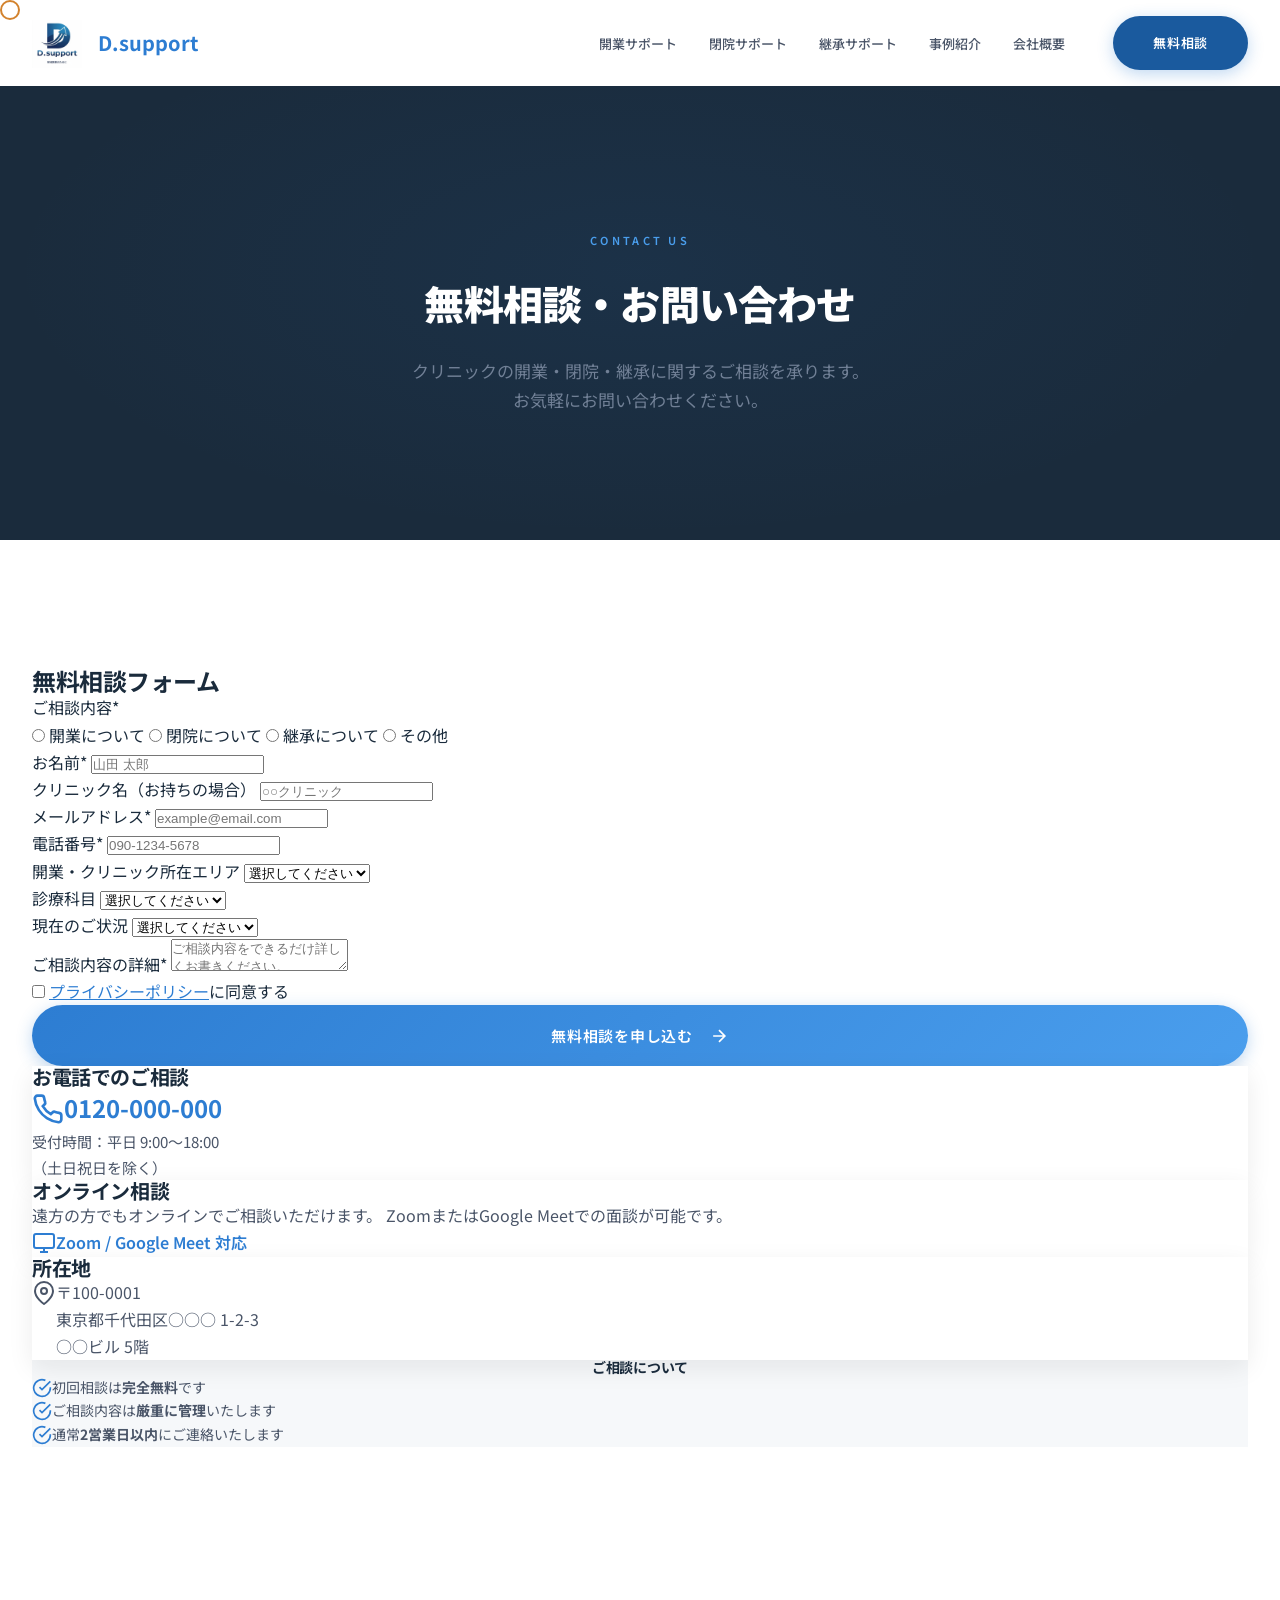
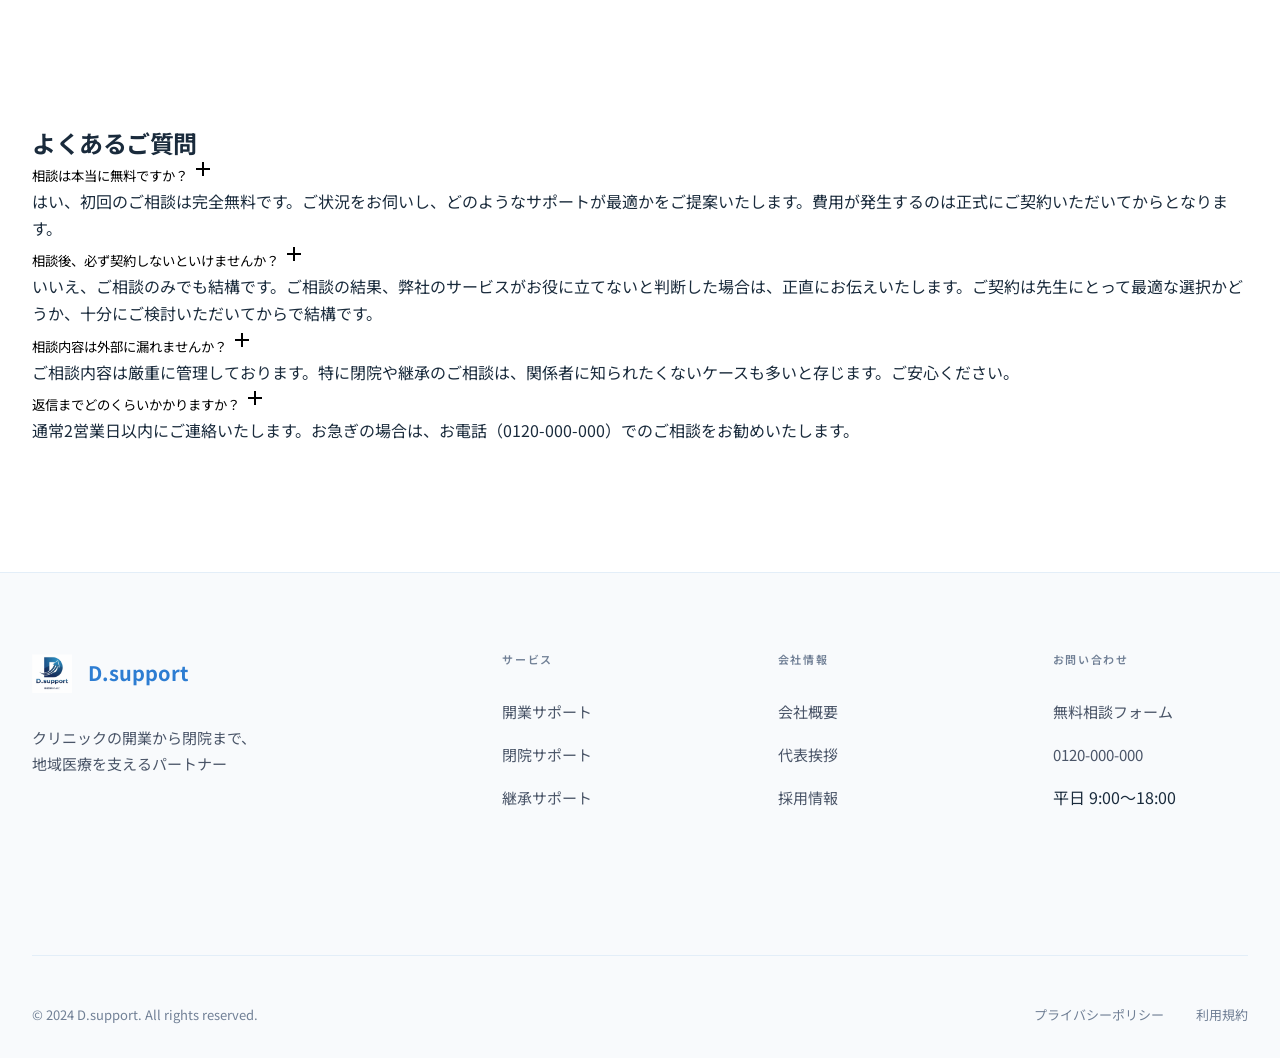
<file: pages/contact.html>
<!DOCTYPE html>
<html lang="ja">
<head>
  <meta charset="UTF-8">
  <meta name="viewport" content="width=device-width, initial-scale=1.0">
  <meta name="description" content="D.support 無料相談フォーム - クリニックの開業・閉院・継承に関するご相談を受け付けております。">
  <title>無料相談・お問い合わせ | D.support - クリニック開業・閉院サポート</title>

  <link rel="preconnect" href="https://fonts.googleapis.com">
  <link rel="preconnect" href="https://fonts.gstatic.com" crossorigin>
  <link href="https://fonts.googleapis.com/css2?family=Noto+Sans+JP:wght@400;500;600;700&family=Noto+Serif+JP:wght@600;700&display=swap" rel="stylesheet">
  <link rel="stylesheet" href="../css/style.css">
</head>
<body>
  <!-- Header -->
  <header class="header">
    <div class="container header-inner">
      <a href="../index.html" class="logo">
        <img src="../images/logo.png" alt="D.support">
        <span class="logo-text">D.support</span>
      </a>
      <nav class="nav">
        <ul class="nav-list">
          <li><a href="kaigyou.html" class="nav-link">開業サポート</a></li>
          <li><a href="heiin.html" class="nav-link">閉院サポート</a></li>
          <li><a href="keishou.html" class="nav-link">継承サポート</a></li>
          <li><a href="../index.html#cases" class="nav-link">事例紹介</a></li>
          <li><a href="../index.html#about" class="nav-link">会社概要</a></li>
        </ul>
        <a href="contact.html" class="btn btn-primary" style="background: var(--color-primary-dark);">無料相談</a>
        <button class="mobile-menu-btn" aria-label="メニューを開く">
          <span></span><span></span><span></span>
        </button>
      </nav>
    </div>
  </header>

  <!-- Page Hero -->
  <section class="page-hero">
    <div class="container">
      <span class="page-hero-label reveal">Contact Us</span>
      <h1 class="page-hero-title reveal">無料相談・お問い合わせ</h1>
      <p class="page-hero-description reveal">
        クリニックの開業・閉院・継承に関するご相談を承ります。<br>
        お気軽にお問い合わせください。
      </p>
    </div>
  </section>

  <!-- Contact Section -->
  <section class="section">
    <div class="container">
      <div class="grid grid-2" style="gap: var(--spacing-4xl); align-items: start;">

        <!-- Contact Form -->
        <div class="reveal-left">
          <form class="contact-form" action="#" method="POST">
            <h2 style="font-size: 1.5rem; margin-bottom: var(--spacing-xl);">無料相談フォーム</h2>

            <div class="form-group">
              <label class="form-label">
                ご相談内容<span class="required">*</span>
              </label>
              <div class="form-radio-group">
                <label class="form-radio">
                  <input type="radio" name="consultation_type" value="kaigyou" required>
                  <span>開業について</span>
                </label>
                <label class="form-radio">
                  <input type="radio" name="consultation_type" value="heiin">
                  <span>閉院について</span>
                </label>
                <label class="form-radio">
                  <input type="radio" name="consultation_type" value="keishou">
                  <span>継承について</span>
                </label>
                <label class="form-radio">
                  <input type="radio" name="consultation_type" value="other">
                  <span>その他</span>
                </label>
              </div>
            </div>

            <div class="form-group">
              <label class="form-label" for="name">
                お名前<span class="required">*</span>
              </label>
              <input type="text" id="name" name="name" class="form-input" placeholder="山田 太郎" required>
            </div>

            <div class="form-group">
              <label class="form-label" for="clinic_name">
                クリニック名（お持ちの場合）
              </label>
              <input type="text" id="clinic_name" name="clinic_name" class="form-input" placeholder="○○クリニック">
            </div>

            <div class="form-group">
              <label class="form-label" for="email">
                メールアドレス<span class="required">*</span>
              </label>
              <input type="email" id="email" name="email" class="form-input" placeholder="example@email.com" required>
            </div>

            <div class="form-group">
              <label class="form-label" for="phone">
                電話番号<span class="required">*</span>
              </label>
              <input type="tel" id="phone" name="phone" class="form-input" placeholder="090-1234-5678" required>
            </div>

            <div class="form-group">
              <label class="form-label" for="area">
                開業・クリニック所在エリア
              </label>
              <select id="area" name="area" class="form-select">
                <option value="">選択してください</option>
                <option value="hokkaido">北海道</option>
                <option value="tohoku">東北</option>
                <option value="kanto">関東</option>
                <option value="chubu">中部</option>
                <option value="kinki">近畿</option>
                <option value="chugoku">中国</option>
                <option value="shikoku">四国</option>
                <option value="kyushu">九州・沖縄</option>
              </select>
            </div>

            <div class="form-group">
              <label class="form-label" for="specialty">
                診療科目
              </label>
              <select id="specialty" name="specialty" class="form-select">
                <option value="">選択してください</option>
                <option value="naika">内科</option>
                <option value="shonika">小児科</option>
                <option value="seikei">整形外科</option>
                <option value="hifuka">皮膚科</option>
                <option value="ganka">眼科</option>
                <option value="jibika">耳鼻咽喉科</option>
                <option value="sanfujinka">産婦人科</option>
                <option value="seishin">精神科・心療内科</option>
                <option value="hinyoki">泌尿器科</option>
                <option value="shika">歯科</option>
                <option value="other">その他</option>
              </select>
            </div>

            <div class="form-group">
              <label class="form-label" for="current_status">
                現在のご状況
              </label>
              <select id="current_status" name="current_status" class="form-select">
                <option value="">選択してください</option>
                <option value="planning">開業を検討中</option>
                <option value="preparing">開業準備中</option>
                <option value="operating">現在開業中</option>
                <option value="considering_close">閉院を検討中</option>
                <option value="considering_succession">継承を検討中</option>
                <option value="looking_succession">継承で開業したい</option>
                <option value="other">その他</option>
              </select>
            </div>

            <div class="form-group">
              <label class="form-label" for="message">
                ご相談内容の詳細<span class="required">*</span>
              </label>
              <textarea id="message" name="message" class="form-textarea" placeholder="ご相談内容をできるだけ詳しくお書きください。" required></textarea>
            </div>

            <div class="form-group">
              <label class="form-radio">
                <input type="checkbox" name="privacy" required>
                <span><a href="#" style="color: var(--color-primary); text-decoration: underline;">プライバシーポリシー</a>に同意する</span>
              </label>
            </div>

            <button type="submit" class="btn btn-primary btn-lg" style="width: 100%;">
              無料相談を申し込む
              <svg width="20" height="20" viewBox="0 0 24 24" fill="none" stroke="currentColor" stroke-width="2">
                <path d="M5 12h14M12 5l7 7-7 7"/>
              </svg>
            </button>
          </form>
        </div>

        <!-- Contact Info -->
        <div class="reveal-right">
          <div style="background: var(--color-surface); border-radius: var(--radius-xl); padding: var(--spacing-2xl); box-shadow: var(--shadow-md); margin-bottom: var(--spacing-xl);">
            <h3 style="font-size: 1.25rem; margin-bottom: var(--spacing-lg);">お電話でのご相談</h3>
            <a href="tel:0120-000-000" style="display: flex; align-items: center; gap: var(--spacing-md); color: var(--color-primary); font-size: 1.5rem; font-weight: 700; margin-bottom: var(--spacing-md);">
              <svg width="32" height="32" viewBox="0 0 24 24" fill="none" stroke="currentColor" stroke-width="2">
                <path d="M22 16.92v3a2 2 0 0 1-2.18 2 19.79 19.79 0 0 1-8.63-3.07 19.5 19.5 0 0 1-6-6 19.79 19.79 0 0 1-3.07-8.67A2 2 0 0 1 4.11 2h3a2 2 0 0 1 2 1.72 12.84 12.84 0 0 0 .7 2.81 2 2 0 0 1-.45 2.11L8.09 9.91a16 16 0 0 0 6 6l1.27-1.27a2 2 0 0 1 2.11-.45 12.84 12.84 0 0 0 2.81.7A2 2 0 0 1 22 16.92z"/>
              </svg>
              0120-000-000
            </a>
            <p style="color: var(--color-text-secondary); font-size: 0.9375rem;">
              受付時間：平日 9:00〜18:00<br>
              （土日祝日を除く）
            </p>
          </div>

          <div style="background: var(--color-surface); border-radius: var(--radius-xl); padding: var(--spacing-2xl); box-shadow: var(--shadow-md); margin-bottom: var(--spacing-xl);">
            <h3 style="font-size: 1.25rem; margin-bottom: var(--spacing-lg);">オンライン相談</h3>
            <p style="color: var(--color-text-secondary); margin-bottom: var(--spacing-md);">
              遠方の方でもオンラインでご相談いただけます。
              ZoomまたはGoogle Meetでの面談が可能です。
            </p>
            <div style="display: flex; align-items: center; gap: var(--spacing-sm); color: var(--color-primary);">
              <svg width="24" height="24" viewBox="0 0 24 24" fill="none" stroke="currentColor" stroke-width="2">
                <rect x="2" y="3" width="20" height="14" rx="2" ry="2"/>
                <line x1="8" y1="21" x2="16" y2="21"/>
                <line x1="12" y1="17" x2="12" y2="21"/>
              </svg>
              <span style="font-weight: 600;">Zoom / Google Meet 対応</span>
            </div>
          </div>

          <div style="background: var(--color-surface); border-radius: var(--radius-xl); padding: var(--spacing-2xl); box-shadow: var(--shadow-md);">
            <h3 style="font-size: 1.25rem; margin-bottom: var(--spacing-lg);">所在地</h3>
            <div style="display: flex; gap: var(--spacing-md); color: var(--color-text-secondary);">
              <svg width="24" height="24" viewBox="0 0 24 24" fill="none" stroke="currentColor" stroke-width="2" style="flex-shrink: 0; margin-top: 2px;">
                <path d="M21 10c0 7-9 13-9 13s-9-6-9-13a9 9 0 0 1 18 0z"/>
                <circle cx="12" cy="10" r="3"/>
              </svg>
              <div>
                <p style="margin-bottom: var(--spacing-xs);">
                  〒100-0001<br>
                  東京都千代田区○○○ 1-2-3<br>
                  ○○ビル 5階
                </p>
              </div>
            </div>
          </div>

          <!-- Trust Badges -->
          <div style="margin-top: var(--spacing-xl); padding: var(--spacing-lg); background: rgba(26, 74, 122, 0.04); border-radius: var(--radius-lg);">
            <h4 style="font-size: 0.875rem; color: var(--color-text-tertiary); margin-bottom: var(--spacing-md); text-align: center;">ご相談について</h4>
            <ul style="color: var(--color-text-secondary); font-size: 0.875rem;">
              <li style="display: flex; align-items: flex-start; gap: var(--spacing-sm); margin-bottom: var(--spacing-sm);">
                <svg width="20" height="20" viewBox="0 0 24 24" fill="none" stroke="var(--color-primary)" stroke-width="2" style="flex-shrink: 0; margin-top: 2px;">
                  <path d="M22 11.08V12a10 10 0 1 1-5.93-9.14"/>
                  <polyline points="22 4 12 14.01 9 11.01"/>
                </svg>
                <span>初回相談は<strong>完全無料</strong>です</span>
              </li>
              <li style="display: flex; align-items: flex-start; gap: var(--spacing-sm); margin-bottom: var(--spacing-sm);">
                <svg width="20" height="20" viewBox="0 0 24 24" fill="none" stroke="var(--color-primary)" stroke-width="2" style="flex-shrink: 0; margin-top: 2px;">
                  <path d="M22 11.08V12a10 10 0 1 1-5.93-9.14"/>
                  <polyline points="22 4 12 14.01 9 11.01"/>
                </svg>
                <span>ご相談内容は<strong>厳重に管理</strong>いたします</span>
              </li>
              <li style="display: flex; align-items: flex-start; gap: var(--spacing-sm);">
                <svg width="20" height="20" viewBox="0 0 24 24" fill="none" stroke="var(--color-primary)" stroke-width="2" style="flex-shrink: 0; margin-top: 2px;">
                  <path d="M22 11.08V12a10 10 0 1 1-5.93-9.14"/>
                  <polyline points="22 4 12 14.01 9 11.01"/>
                </svg>
                <span>通常<strong>2営業日以内</strong>にご連絡いたします</span>
              </li>
            </ul>
          </div>
        </div>

      </div>
    </div>
  </section>

  <!-- FAQ Section -->
  <section class="section section--alt">
    <div class="container">
      <header class="section-header">
        <span class="section-label reveal">FAQ</span>
        <h2 class="section-title reveal">よくあるご質問</h2>
      </header>

      <div class="faq-list">
        <div class="faq-item reveal">
          <button class="faq-question">
            相談は本当に無料ですか？
            <span class="faq-icon">
              <svg width="24" height="24" viewBox="0 0 24 24" fill="none" stroke="currentColor" stroke-width="2">
                <line x1="12" y1="5" x2="12" y2="19"></line>
                <line x1="5" y1="12" x2="19" y2="12"></line>
              </svg>
            </span>
          </button>
          <div class="faq-answer">
            <div class="faq-answer-inner">
              はい、初回のご相談は完全無料です。ご状況をお伺いし、どのようなサポートが最適かをご提案いたします。費用が発生するのは正式にご契約いただいてからとなります。
            </div>
          </div>
        </div>

        <div class="faq-item reveal">
          <button class="faq-question">
            相談後、必ず契約しないといけませんか？
            <span class="faq-icon">
              <svg width="24" height="24" viewBox="0 0 24 24" fill="none" stroke="currentColor" stroke-width="2">
                <line x1="12" y1="5" x2="12" y2="19"></line>
                <line x1="5" y1="12" x2="19" y2="12"></line>
              </svg>
            </span>
          </button>
          <div class="faq-answer">
            <div class="faq-answer-inner">
              いいえ、ご相談のみでも結構です。ご相談の結果、弊社のサービスがお役に立てないと判断した場合は、正直にお伝えいたします。ご契約は先生にとって最適な選択かどうか、十分にご検討いただいてからで結構です。
            </div>
          </div>
        </div>

        <div class="faq-item reveal">
          <button class="faq-question">
            相談内容は外部に漏れませんか？
            <span class="faq-icon">
              <svg width="24" height="24" viewBox="0 0 24 24" fill="none" stroke="currentColor" stroke-width="2">
                <line x1="12" y1="5" x2="12" y2="19"></line>
                <line x1="5" y1="12" x2="19" y2="12"></line>
              </svg>
            </span>
          </button>
          <div class="faq-answer">
            <div class="faq-answer-inner">
              ご相談内容は厳重に管理しております。特に閉院や継承のご相談は、関係者に知られたくないケースも多いと存じます。ご安心ください。
            </div>
          </div>
        </div>

        <div class="faq-item reveal">
          <button class="faq-question">
            返信までどのくらいかかりますか？
            <span class="faq-icon">
              <svg width="24" height="24" viewBox="0 0 24 24" fill="none" stroke="currentColor" stroke-width="2">
                <line x1="12" y1="5" x2="12" y2="19"></line>
                <line x1="5" y1="12" x2="19" y2="12"></line>
              </svg>
            </span>
          </button>
          <div class="faq-answer">
            <div class="faq-answer-inner">
              通常2営業日以内にご連絡いたします。お急ぎの場合は、お電話（0120-000-000）でのご相談をお勧めいたします。
            </div>
          </div>
        </div>
      </div>
    </div>
  </section>

  <!-- Footer -->
  <footer class="footer">
    <div class="container">
      <div class="footer-grid">
        <div class="footer-brand">
          <div class="footer-logo">
            <img src="../images/logo-white.png" alt="D.support">
            <span>D.support</span>
          </div>
          <p class="footer-tagline">クリニックの開業から閉院まで、<br>地域医療を支えるパートナー</p>
        </div>
        <div class="footer-nav">
          <h4 class="footer-nav-title">サービス</h4>
          <ul class="footer-nav-list">
            <li><a href="kaigyou.html">開業サポート</a></li>
            <li><a href="heiin.html">閉院サポート</a></li>
            <li><a href="keishou.html">継承サポート</a></li>
          </ul>
        </div>
        <div class="footer-nav">
          <h4 class="footer-nav-title">会社情報</h4>
          <ul class="footer-nav-list">
            <li><a href="#">会社概要</a></li>
            <li><a href="#">代表挨拶</a></li>
            <li><a href="#">採用情報</a></li>
          </ul>
        </div>
        <div class="footer-nav">
          <h4 class="footer-nav-title">お問い合わせ</h4>
          <ul class="footer-nav-list">
            <li><a href="contact.html">無料相談フォーム</a></li>
            <li><a href="tel:0120-000-000">0120-000-000</a></li>
            <li>平日 9:00〜18:00</li>
          </ul>
        </div>
      </div>
      <div class="footer-bottom">
        <p class="footer-copyright">&copy; 2024 D.support. All rights reserved.</p>
        <div class="footer-links">
          <a href="#">プライバシーポリシー</a>
          <a href="#">利用規約</a>
        </div>
      </div>
    </div>
  </footer>

  <script src="../js/main.js"></script>
</body>
</html>
</file>
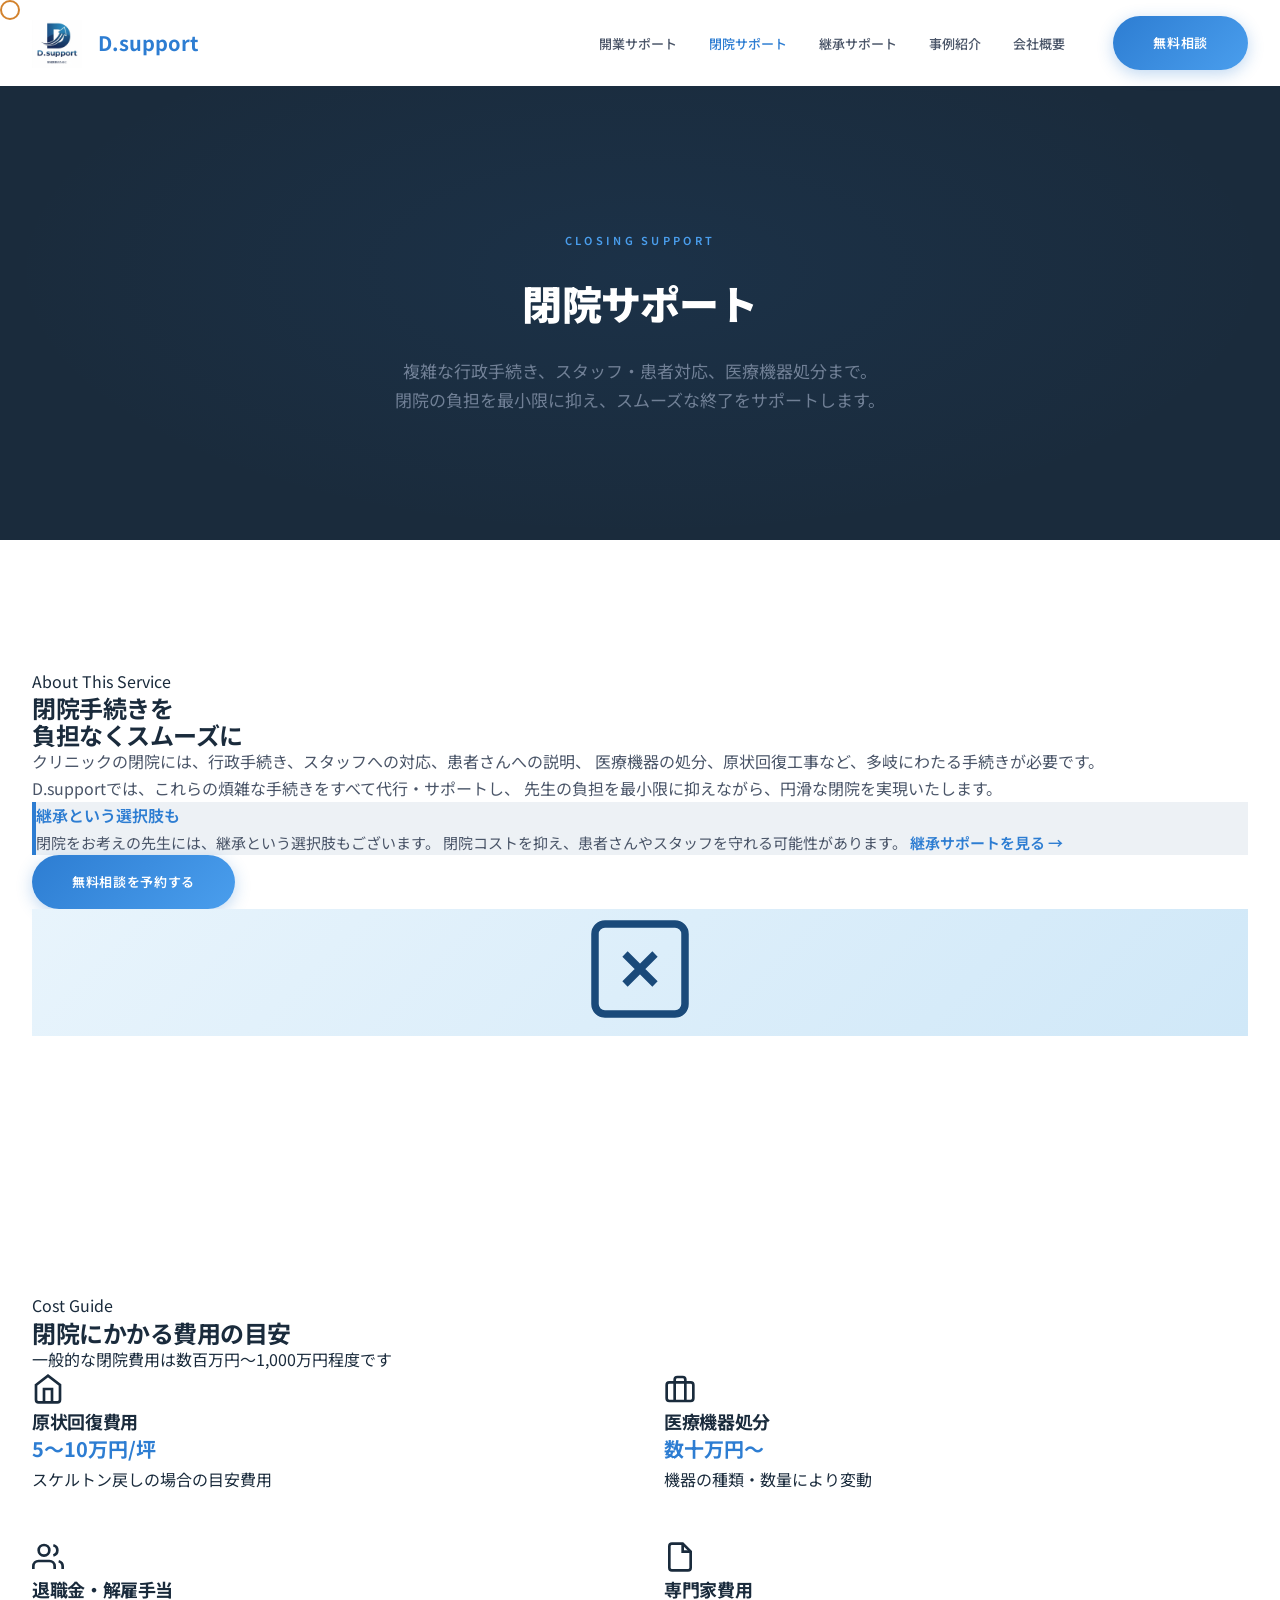
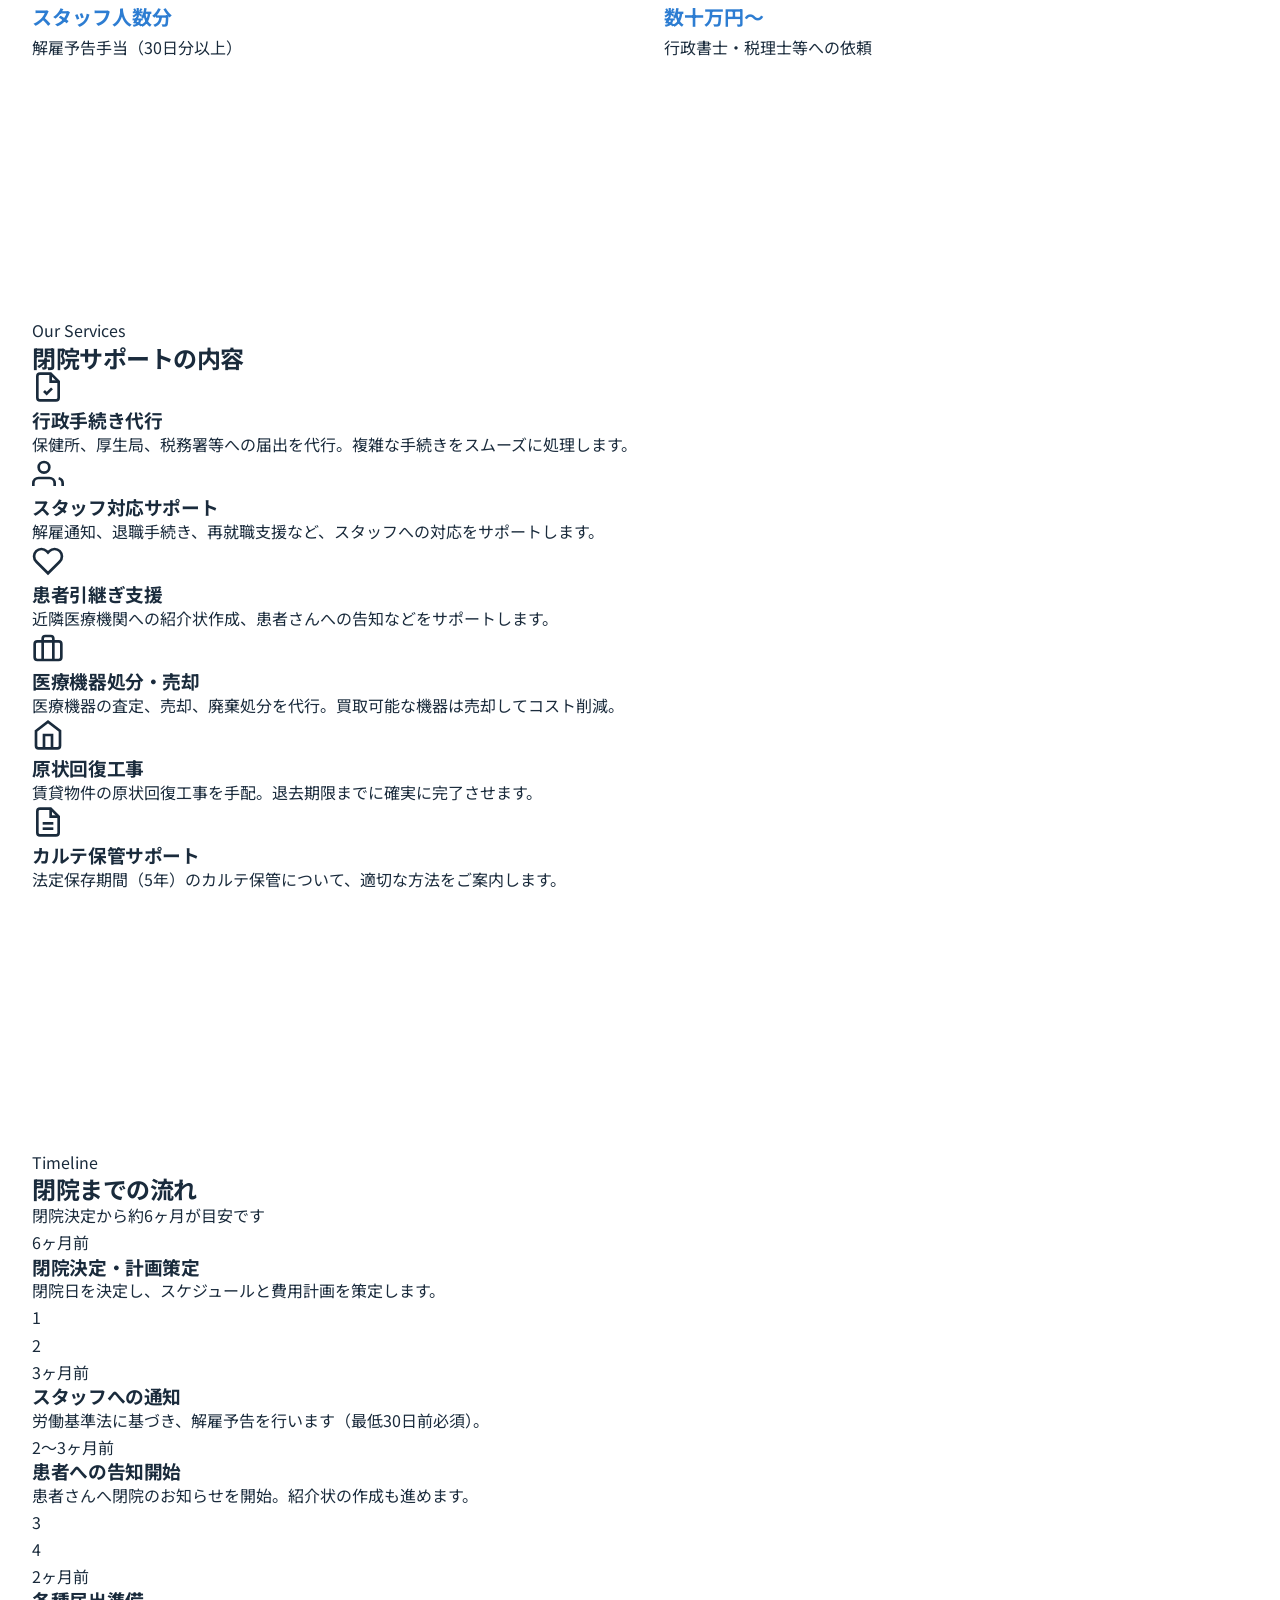
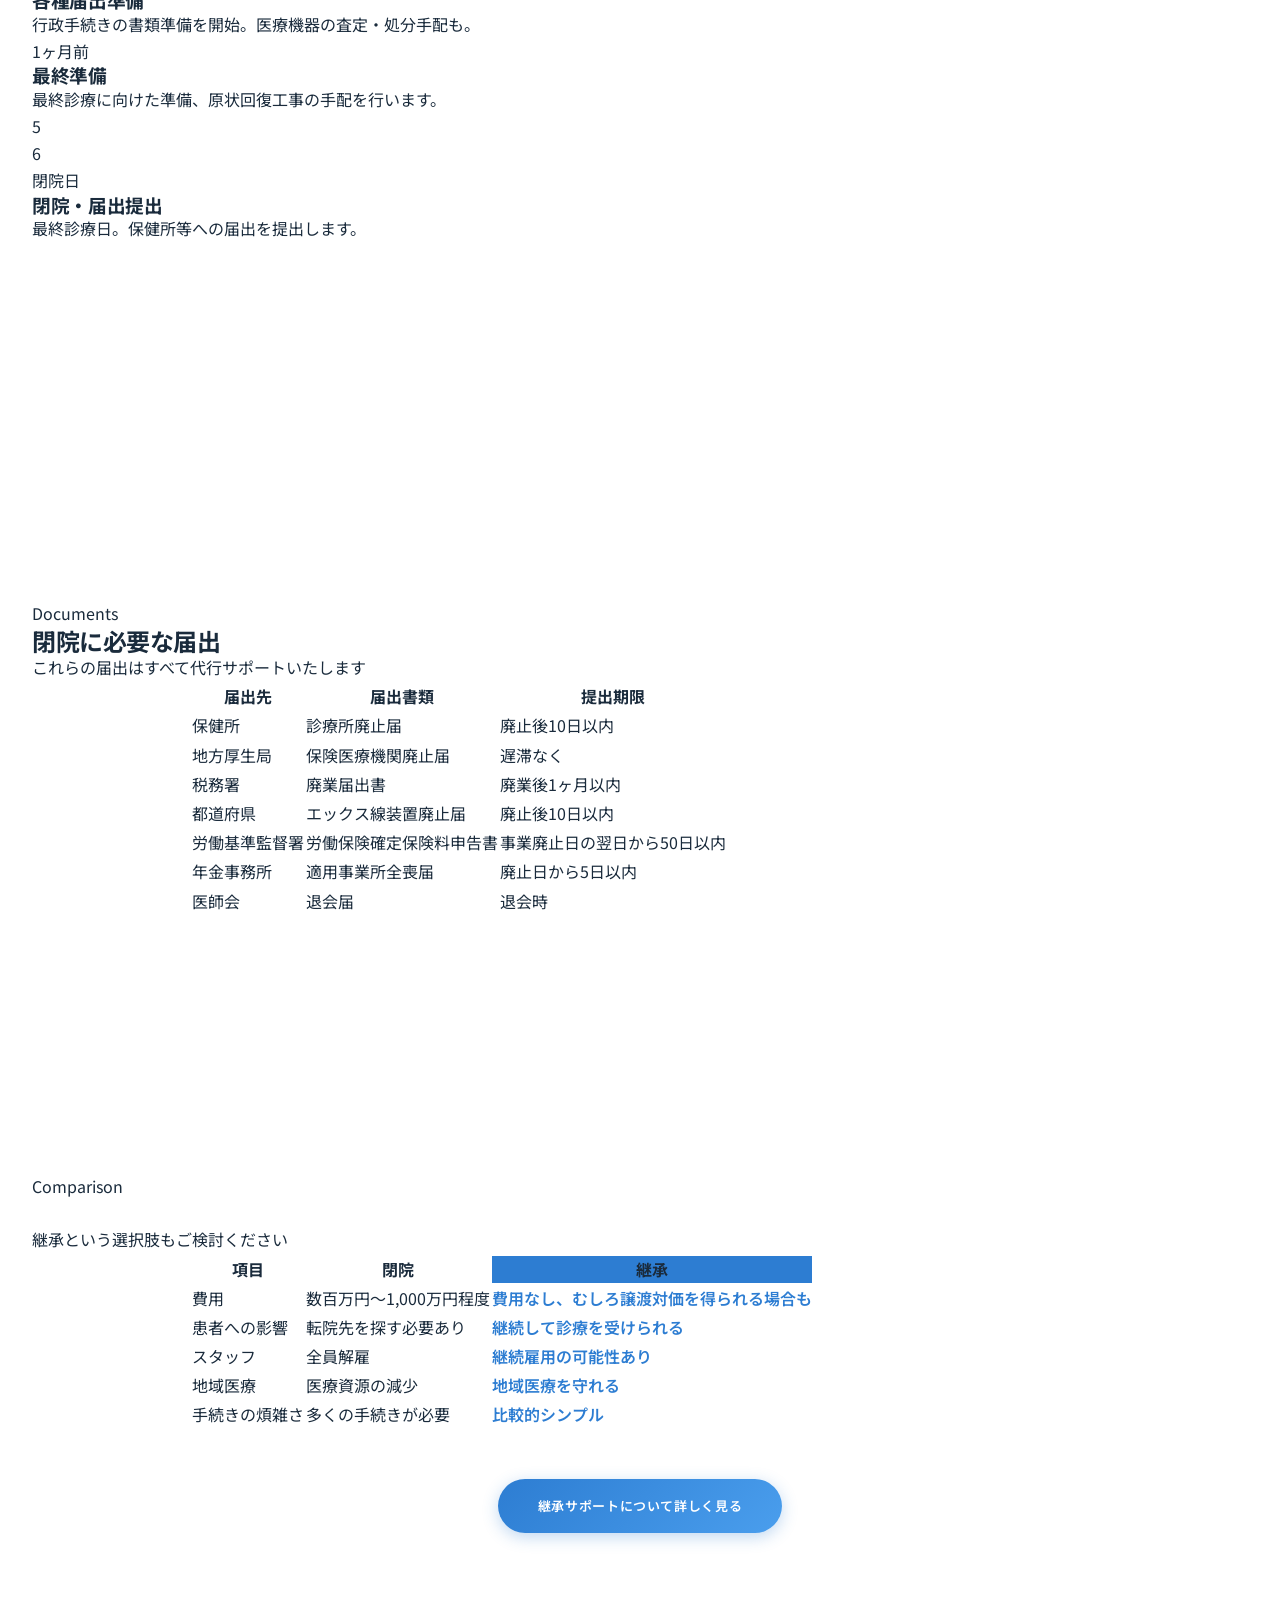
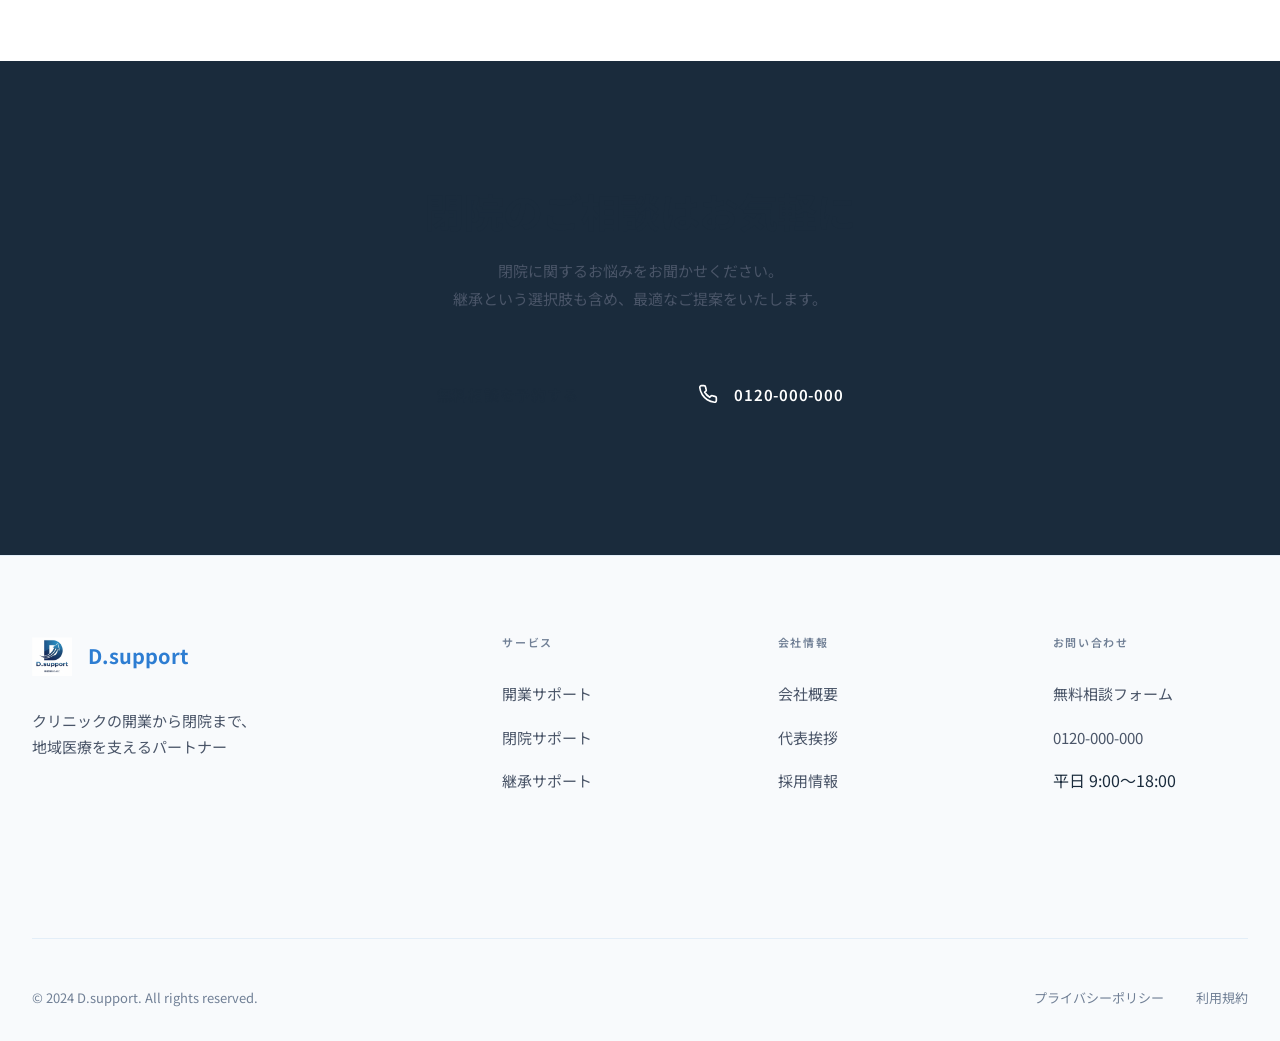
<file: pages/heiin.html>
<!DOCTYPE html>
<html lang="ja">
<head>
  <meta charset="UTF-8">
  <meta name="viewport" content="width=device-width, initial-scale=1.0">
  <meta name="description" content="クリニック閉院サポート - 複雑な行政手続き、スタッフ・患者対応、医療機器処分まで。閉院の負担を最小限に抑えます。">
  <title>閉院サポート | D.support - クリニック開業・閉院サポート</title>

  <link rel="preconnect" href="https://fonts.googleapis.com">
  <link rel="preconnect" href="https://fonts.gstatic.com" crossorigin>
  <link href="https://fonts.googleapis.com/css2?family=Noto+Sans+JP:wght@400;500;600;700&family=Noto+Serif+JP:wght@600;700&display=swap" rel="stylesheet">
  <link rel="stylesheet" href="../css/style.css">
</head>
<body>
  <!-- Header -->
  <header class="header">
    <div class="container header-inner">
      <a href="../index.html" class="logo">
        <img src="../images/logo.png" alt="D.support">
        <span class="logo-text">D.support</span>
      </a>
      <nav class="nav">
        <ul class="nav-list">
          <li><a href="kaigyou.html" class="nav-link">開業サポート</a></li>
          <li><a href="heiin.html" class="nav-link" style="color: var(--color-primary);">閉院サポート</a></li>
          <li><a href="keishou.html" class="nav-link">継承サポート</a></li>
          <li><a href="../index.html#cases" class="nav-link">事例紹介</a></li>
          <li><a href="../index.html#about" class="nav-link">会社概要</a></li>
        </ul>
        <a href="contact.html" class="btn btn-primary">無料相談</a>
        <button class="mobile-menu-btn" aria-label="メニューを開く">
          <span></span><span></span><span></span>
        </button>
      </nav>
    </div>
  </header>

  <!-- Page Hero -->
  <section class="page-hero">
    <div class="container">
      <span class="page-hero-label reveal">Closing Support</span>
      <h1 class="page-hero-title reveal">閉院サポート</h1>
      <p class="page-hero-description reveal">
        複雑な行政手続き、スタッフ・患者対応、医療機器処分まで。<br>
        閉院の負担を最小限に抑え、スムーズな終了をサポートします。
      </p>
    </div>
  </section>

  <!-- Introduction -->
  <section class="section">
    <div class="container">
      <div class="grid grid-2" style="align-items: center; gap: var(--spacing-4xl);">
        <div class="reveal-left">
          <span class="section-label">About This Service</span>
          <h2 class="section-title">閉院手続きを<br>負担なくスムーズに</h2>
          <p style="color: var(--color-text-secondary); margin-bottom: var(--spacing-md);">
            クリニックの閉院には、行政手続き、スタッフへの対応、患者さんへの説明、
            医療機器の処分、原状回復工事など、多岐にわたる手続きが必要です。
          </p>
          <p style="color: var(--color-text-secondary); margin-bottom: var(--spacing-md);">
            D.supportでは、これらの煩雑な手続きをすべて代行・サポートし、
            先生の負担を最小限に抑えながら、円滑な閉院を実現いたします。
          </p>
          <div style="background: rgba(26, 74, 122, 0.08); border-left: 4px solid var(--color-primary); padding: var(--spacing-md); border-radius: 0 var(--radius-md) var(--radius-md) 0; margin-bottom: var(--spacing-xl);">
            <p style="font-weight: 600; color: var(--color-primary); margin-bottom: var(--spacing-xs);">継承という選択肢も</p>
            <p style="color: var(--color-text-secondary); font-size: 0.9375rem; margin: 0;">
              閉院をお考えの先生には、継承という選択肢もございます。
              閉院コストを抑え、患者さんやスタッフを守れる可能性があります。
              <a href="keishou.html" style="color: var(--color-primary); font-weight: 600;">継承サポートを見る →</a>
            </p>
          </div>
          <a href="contact.html" class="btn btn-primary">無料相談を予約する</a>
        </div>
        <div class="reveal-right">
          <div style="background: linear-gradient(135deg, #e8f4fc 0%, #d0e8f8 100%); border-radius: var(--radius-xl); padding: var(--spacing-3xl); text-align: center;">
            <svg width="120" height="120" viewBox="0 0 24 24" fill="none" stroke="#1a4a7a" stroke-width="1.5" style="margin: 0 auto;">
              <rect x="3" y="3" width="18" height="18" rx="2" ry="2"/>
              <path d="M9 9l6 6M15 9l-6 6"/>
            </svg>
          </div>
        </div>
      </div>
    </div>
  </section>

  <!-- Cost Information -->
  <section class="section section--alt">
    <div class="container">
      <header class="section-header">
        <span class="section-label reveal">Cost Guide</span>
        <h2 class="section-title reveal">閉院にかかる費用の目安</h2>
        <p class="section-subtitle reveal">一般的な閉院費用は数百万円〜1,000万円程度です</p>
      </header>

      <div class="grid grid-4 features-grid">
        <div class="feature-item stagger-item">
          <div class="card-icon" style="margin: 0 auto var(--spacing-md);">
            <svg width="32" height="32" viewBox="0 0 24 24" fill="none" stroke="currentColor" stroke-width="2">
              <path d="M3 9l9-7 9 7v11a2 2 0 0 1-2 2H5a2 2 0 0 1-2-2z"/>
              <polyline points="9 22 9 12 15 12 15 22"/>
            </svg>
          </div>
          <h3 class="card-title" style="font-size: 1.125rem;">原状回復費用</h3>
          <p style="color: var(--color-primary); font-weight: 700; font-size: 1.25rem; margin-bottom: var(--spacing-xs);">5〜10万円/坪</p>
          <p class="card-description">スケルトン戻しの場合の目安費用</p>
        </div>

        <div class="feature-item stagger-item">
          <div class="card-icon" style="margin: 0 auto var(--spacing-md);">
            <svg width="32" height="32" viewBox="0 0 24 24" fill="none" stroke="currentColor" stroke-width="2">
              <rect x="2" y="7" width="20" height="14" rx="2" ry="2"/>
              <path d="M16 21V5a2 2 0 0 0-2-2h-4a2 2 0 0 0-2 2v16"/>
            </svg>
          </div>
          <h3 class="card-title" style="font-size: 1.125rem;">医療機器処分</h3>
          <p style="color: var(--color-primary); font-weight: 700; font-size: 1.25rem; margin-bottom: var(--spacing-xs);">数十万円〜</p>
          <p class="card-description">機器の種類・数量により変動</p>
        </div>

        <div class="feature-item stagger-item">
          <div class="card-icon" style="margin: 0 auto var(--spacing-md);">
            <svg width="32" height="32" viewBox="0 0 24 24" fill="none" stroke="currentColor" stroke-width="2">
              <path d="M17 21v-2a4 4 0 0 0-4-4H5a4 4 0 0 0-4 4v2"/>
              <circle cx="9" cy="7" r="4"/>
              <path d="M23 21v-2a4 4 0 0 0-3-3.87"/>
              <path d="M16 3.13a4 4 0 0 1 0 7.75"/>
            </svg>
          </div>
          <h3 class="card-title" style="font-size: 1.125rem;">退職金・解雇手当</h3>
          <p style="color: var(--color-primary); font-weight: 700; font-size: 1.25rem; margin-bottom: var(--spacing-xs);">スタッフ人数分</p>
          <p class="card-description">解雇予告手当（30日分以上）</p>
        </div>

        <div class="feature-item stagger-item">
          <div class="card-icon" style="margin: 0 auto var(--spacing-md);">
            <svg width="32" height="32" viewBox="0 0 24 24" fill="none" stroke="currentColor" stroke-width="2">
              <path d="M14 2H6a2 2 0 0 0-2 2v16a2 2 0 0 0 2 2h12a2 2 0 0 0 2-2V8z"/>
              <polyline points="14 2 14 8 20 8"/>
            </svg>
          </div>
          <h3 class="card-title" style="font-size: 1.125rem;">専門家費用</h3>
          <p style="color: var(--color-primary); font-weight: 700; font-size: 1.25rem; margin-bottom: var(--spacing-xs);">数十万円〜</p>
          <p class="card-description">行政書士・税理士等への依頼</p>
        </div>
      </div>
    </div>
  </section>

  <!-- Services -->
  <section class="section">
    <div class="container">
      <header class="section-header">
        <span class="section-label reveal">Our Services</span>
        <h2 class="section-title reveal">閉院サポートの内容</h2>
      </header>

      <div class="grid grid-3">
        <div class="card stagger-item">
          <div class="card-icon">
            <svg width="32" height="32" viewBox="0 0 24 24" fill="none" stroke="currentColor" stroke-width="2">
              <path d="M14 2H6a2 2 0 0 0-2 2v16a2 2 0 0 0 2 2h12a2 2 0 0 0 2-2V8z"/>
              <path d="M14 2v6h6"/>
              <path d="M9 15l2 2 4-4"/>
            </svg>
          </div>
          <h3 class="card-title">行政手続き代行</h3>
          <p class="card-description">保健所、厚生局、税務署等への届出を代行。複雑な手続きをスムーズに処理します。</p>
        </div>

        <div class="card stagger-item">
          <div class="card-icon">
            <svg width="32" height="32" viewBox="0 0 24 24" fill="none" stroke="currentColor" stroke-width="2">
              <path d="M17 21v-2a4 4 0 0 0-4-4H5a4 4 0 0 0-4 4v2"/>
              <circle cx="9" cy="7" r="4"/>
              <path d="M23 21v-2a4 4 0 0 0-3-3.87"/>
            </svg>
          </div>
          <h3 class="card-title">スタッフ対応サポート</h3>
          <p class="card-description">解雇通知、退職手続き、再就職支援など、スタッフへの対応をサポートします。</p>
        </div>

        <div class="card stagger-item">
          <div class="card-icon">
            <svg width="32" height="32" viewBox="0 0 24 24" fill="none" stroke="currentColor" stroke-width="2">
              <path d="M20.84 4.61a5.5 5.5 0 0 0-7.78 0L12 5.67l-1.06-1.06a5.5 5.5 0 0 0-7.78 7.78l1.06 1.06L12 21.23l7.78-7.78 1.06-1.06a5.5 5.5 0 0 0 0-7.78z"/>
            </svg>
          </div>
          <h3 class="card-title">患者引継ぎ支援</h3>
          <p class="card-description">近隣医療機関への紹介状作成、患者さんへの告知などをサポートします。</p>
        </div>

        <div class="card stagger-item">
          <div class="card-icon">
            <svg width="32" height="32" viewBox="0 0 24 24" fill="none" stroke="currentColor" stroke-width="2">
              <rect x="2" y="7" width="20" height="14" rx="2" ry="2"/>
              <path d="M16 21V5a2 2 0 0 0-2-2h-4a2 2 0 0 0-2 2v16"/>
            </svg>
          </div>
          <h3 class="card-title">医療機器処分・売却</h3>
          <p class="card-description">医療機器の査定、売却、廃棄処分を代行。買取可能な機器は売却してコスト削減。</p>
        </div>

        <div class="card stagger-item">
          <div class="card-icon">
            <svg width="32" height="32" viewBox="0 0 24 24" fill="none" stroke="currentColor" stroke-width="2">
              <path d="M3 9l9-7 9 7v11a2 2 0 0 1-2 2H5a2 2 0 0 1-2-2z"/>
              <polyline points="9 22 9 12 15 12 15 22"/>
            </svg>
          </div>
          <h3 class="card-title">原状回復工事</h3>
          <p class="card-description">賃貸物件の原状回復工事を手配。退去期限までに確実に完了させます。</p>
        </div>

        <div class="card stagger-item">
          <div class="card-icon">
            <svg width="32" height="32" viewBox="0 0 24 24" fill="none" stroke="currentColor" stroke-width="2">
              <path d="M14 2H6a2 2 0 0 0-2 2v16a2 2 0 0 0 2 2h12a2 2 0 0 0 2-2V8z"/>
              <polyline points="14 2 14 8 20 8"/>
              <line x1="16" y1="13" x2="8" y2="13"/>
              <line x1="16" y1="17" x2="8" y2="17"/>
            </svg>
          </div>
          <h3 class="card-title">カルテ保管サポート</h3>
          <p class="card-description">法定保存期間（5年）のカルテ保管について、適切な方法をご案内します。</p>
        </div>
      </div>
    </div>
  </section>

  <!-- Timeline -->
  <section class="section section--alt">
    <div class="container">
      <header class="section-header">
        <span class="section-label reveal">Timeline</span>
        <h2 class="section-title reveal">閉院までの流れ</h2>
        <p class="section-subtitle reveal">閉院決定から約6ヶ月が目安です</p>
      </header>

      <div class="timeline">
        <div class="timeline-item reveal">
          <div class="timeline-content">
            <span class="timeline-date">6ヶ月前</span>
            <h3 class="timeline-title">閉院決定・計画策定</h3>
            <p class="timeline-description">閉院日を決定し、スケジュールと費用計画を策定します。</p>
          </div>
          <div class="timeline-marker">1</div>
          <div></div>
        </div>

        <div class="timeline-item reveal">
          <div></div>
          <div class="timeline-marker">2</div>
          <div class="timeline-content">
            <span class="timeline-date">3ヶ月前</span>
            <h3 class="timeline-title">スタッフへの通知</h3>
            <p class="timeline-description">労働基準法に基づき、解雇予告を行います（最低30日前必須）。</p>
          </div>
        </div>

        <div class="timeline-item reveal">
          <div class="timeline-content">
            <span class="timeline-date">2〜3ヶ月前</span>
            <h3 class="timeline-title">患者への告知開始</h3>
            <p class="timeline-description">患者さんへ閉院のお知らせを開始。紹介状の作成も進めます。</p>
          </div>
          <div class="timeline-marker">3</div>
          <div></div>
        </div>

        <div class="timeline-item reveal">
          <div></div>
          <div class="timeline-marker">4</div>
          <div class="timeline-content">
            <span class="timeline-date">2ヶ月前</span>
            <h3 class="timeline-title">各種届出準備</h3>
            <p class="timeline-description">行政手続きの書類準備を開始。医療機器の査定・処分手配も。</p>
          </div>
        </div>

        <div class="timeline-item reveal">
          <div class="timeline-content">
            <span class="timeline-date">1ヶ月前</span>
            <h3 class="timeline-title">最終準備</h3>
            <p class="timeline-description">最終診療に向けた準備、原状回復工事の手配を行います。</p>
          </div>
          <div class="timeline-marker">5</div>
          <div></div>
        </div>

        <div class="timeline-item reveal">
          <div></div>
          <div class="timeline-marker">6</div>
          <div class="timeline-content">
            <span class="timeline-date">閉院日</span>
            <h3 class="timeline-title">閉院・届出提出</h3>
            <p class="timeline-description">最終診療日。保健所等への届出を提出します。</p>
          </div>
        </div>

        <div class="timeline-item reveal">
          <div class="timeline-content">
            <span class="timeline-date">閉院後</span>
            <h3 class="timeline-title">残務処理</h3>
            <p class="timeline-description">原状回復工事、カルテ保管、残務処理を行います。</p>
          </div>
          <div class="timeline-marker">7</div>
          <div></div>
        </div>
      </div>
    </div>
  </section>

  <!-- Required Documents -->
  <section class="section">
    <div class="container">
      <header class="section-header">
        <span class="section-label reveal">Documents</span>
        <h2 class="section-title reveal">閉院に必要な届出</h2>
        <p class="section-subtitle reveal">これらの届出はすべて代行サポートいたします</p>
      </header>

      <div style="max-width: 900px; margin: 0 auto;">
        <table class="comparison-table reveal">
          <thead>
            <tr>
              <th>届出先</th>
              <th>届出書類</th>
              <th>提出期限</th>
            </tr>
          </thead>
          <tbody>
            <tr>
              <td>保健所</td>
              <td>診療所廃止届</td>
              <td>廃止後10日以内</td>
            </tr>
            <tr>
              <td>地方厚生局</td>
              <td>保険医療機関廃止届</td>
              <td>遅滞なく</td>
            </tr>
            <tr>
              <td>税務署</td>
              <td>廃業届出書</td>
              <td>廃業後1ヶ月以内</td>
            </tr>
            <tr>
              <td>都道府県</td>
              <td>エックス線装置廃止届</td>
              <td>廃止後10日以内</td>
            </tr>
            <tr>
              <td>労働基準監督署</td>
              <td>労働保険確定保険料申告書</td>
              <td>事業廃止日の翌日から50日以内</td>
            </tr>
            <tr>
              <td>年金事務所</td>
              <td>適用事業所全喪届</td>
              <td>廃止日から5日以内</td>
            </tr>
            <tr>
              <td>医師会</td>
              <td>退会届</td>
              <td>退会時</td>
            </tr>
          </tbody>
        </table>
      </div>
    </div>
  </section>

  <!-- Comparison with Succession -->
  <section class="section section--alt">
    <div class="container">
      <header class="section-header">
        <span class="section-label reveal">Comparison</span>
        <h2 class="section-title reveal">閉院と継承の比較</h2>
        <p class="section-subtitle reveal">継承という選択肢もご検討ください</p>
      </header>

      <div style="max-width: 900px; margin: 0 auto;">
        <table class="comparison-table reveal">
          <thead>
            <tr>
              <th>項目</th>
              <th>閉院</th>
              <th style="background: var(--color-accent);">継承</th>
            </tr>
          </thead>
          <tbody>
            <tr>
              <td>費用</td>
              <td>数百万円〜1,000万円程度</td>
              <td style="color: var(--color-primary); font-weight: 600;">費用なし、むしろ譲渡対価を得られる場合も</td>
            </tr>
            <tr>
              <td>患者への影響</td>
              <td>転院先を探す必要あり</td>
              <td style="color: var(--color-primary); font-weight: 600;">継続して診療を受けられる</td>
            </tr>
            <tr>
              <td>スタッフ</td>
              <td>全員解雇</td>
              <td style="color: var(--color-primary); font-weight: 600;">継続雇用の可能性あり</td>
            </tr>
            <tr>
              <td>地域医療</td>
              <td>医療資源の減少</td>
              <td style="color: var(--color-primary); font-weight: 600;">地域医療を守れる</td>
            </tr>
            <tr>
              <td>手続きの煩雑さ</td>
              <td>多くの手続きが必要</td>
              <td style="color: var(--color-primary); font-weight: 600;">比較的シンプル</td>
            </tr>
          </tbody>
        </table>
        <div class="text-center mt-xl">
          <a href="keishou.html" class="btn btn-primary">継承サポートについて詳しく見る</a>
        </div>
      </div>
    </div>
  </section>

  <!-- CTA Section -->
  <section class="cta-section">
    <div class="container">
      <div class="cta-content">
        <h2 class="cta-title reveal">閉院のご相談はお気軽に</h2>
        <p class="cta-description reveal">
          閉院に関するお悩みをお聞かせください。<br>
          継承という選択肢も含め、最適なご提案をいたします。
        </p>
        <div class="cta-buttons reveal">
          <a href="contact.html" class="btn btn-white btn-lg">無料相談を予約する</a>
          <a href="tel:0120-000-000" class="btn btn-secondary btn-lg" style="border-color: white; color: white;">
            <svg width="20" height="20" viewBox="0 0 24 24" fill="none" stroke="currentColor" stroke-width="2">
              <path d="M22 16.92v3a2 2 0 0 1-2.18 2 19.79 19.79 0 0 1-8.63-3.07 19.5 19.5 0 0 1-6-6 19.79 19.79 0 0 1-3.07-8.67A2 2 0 0 1 4.11 2h3a2 2 0 0 1 2 1.72 12.84 12.84 0 0 0 .7 2.81 2 2 0 0 1-.45 2.11L8.09 9.91a16 16 0 0 0 6 6l1.27-1.27a2 2 0 0 1 2.11-.45 12.84 12.84 0 0 0 2.81.7A2 2 0 0 1 22 16.92z"/>
            </svg>
            0120-000-000
          </a>
        </div>
      </div>
    </div>
  </section>

  <!-- Footer -->
  <footer class="footer">
    <div class="container">
      <div class="footer-grid">
        <div class="footer-brand">
          <div class="footer-logo">
            <img src="../images/logo-white.png" alt="D.support">
            <span>D.support</span>
          </div>
          <p class="footer-tagline">クリニックの開業から閉院まで、<br>地域医療を支えるパートナー</p>
        </div>
        <div class="footer-nav">
          <h4 class="footer-nav-title">サービス</h4>
          <ul class="footer-nav-list">
            <li><a href="kaigyou.html">開業サポート</a></li>
            <li><a href="heiin.html">閉院サポート</a></li>
            <li><a href="keishou.html">継承サポート</a></li>
          </ul>
        </div>
        <div class="footer-nav">
          <h4 class="footer-nav-title">会社情報</h4>
          <ul class="footer-nav-list">
            <li><a href="#">会社概要</a></li>
            <li><a href="#">代表挨拶</a></li>
            <li><a href="#">採用情報</a></li>
          </ul>
        </div>
        <div class="footer-nav">
          <h4 class="footer-nav-title">お問い合わせ</h4>
          <ul class="footer-nav-list">
            <li><a href="contact.html">無料相談フォーム</a></li>
            <li><a href="tel:0120-000-000">0120-000-000</a></li>
            <li>平日 9:00〜18:00</li>
          </ul>
        </div>
      </div>
      <div class="footer-bottom">
        <p class="footer-copyright">&copy; 2024 D.support. All rights reserved.</p>
        <div class="footer-links">
          <a href="#">プライバシーポリシー</a>
          <a href="#">利用規約</a>
        </div>
      </div>
    </div>
  </footer>

  <script src="../js/main.js"></script>
</body>
</html>
</file>
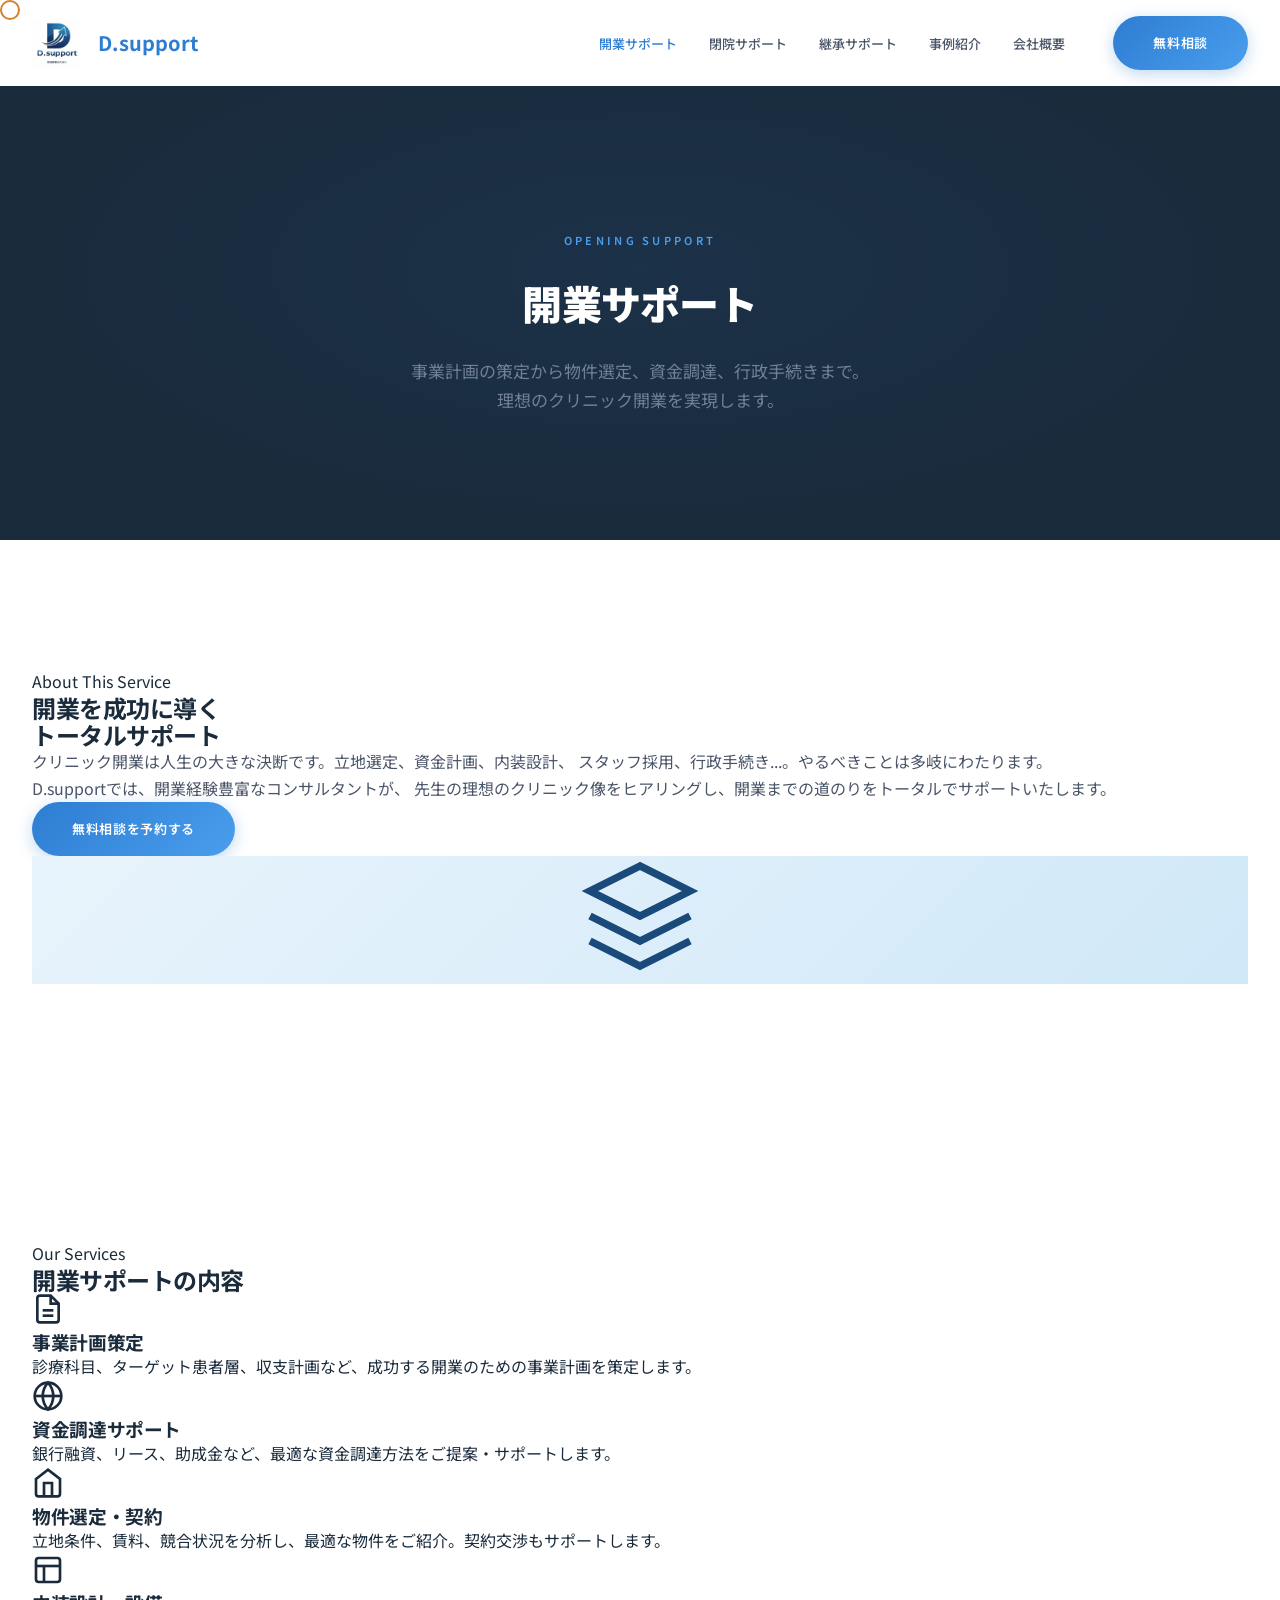
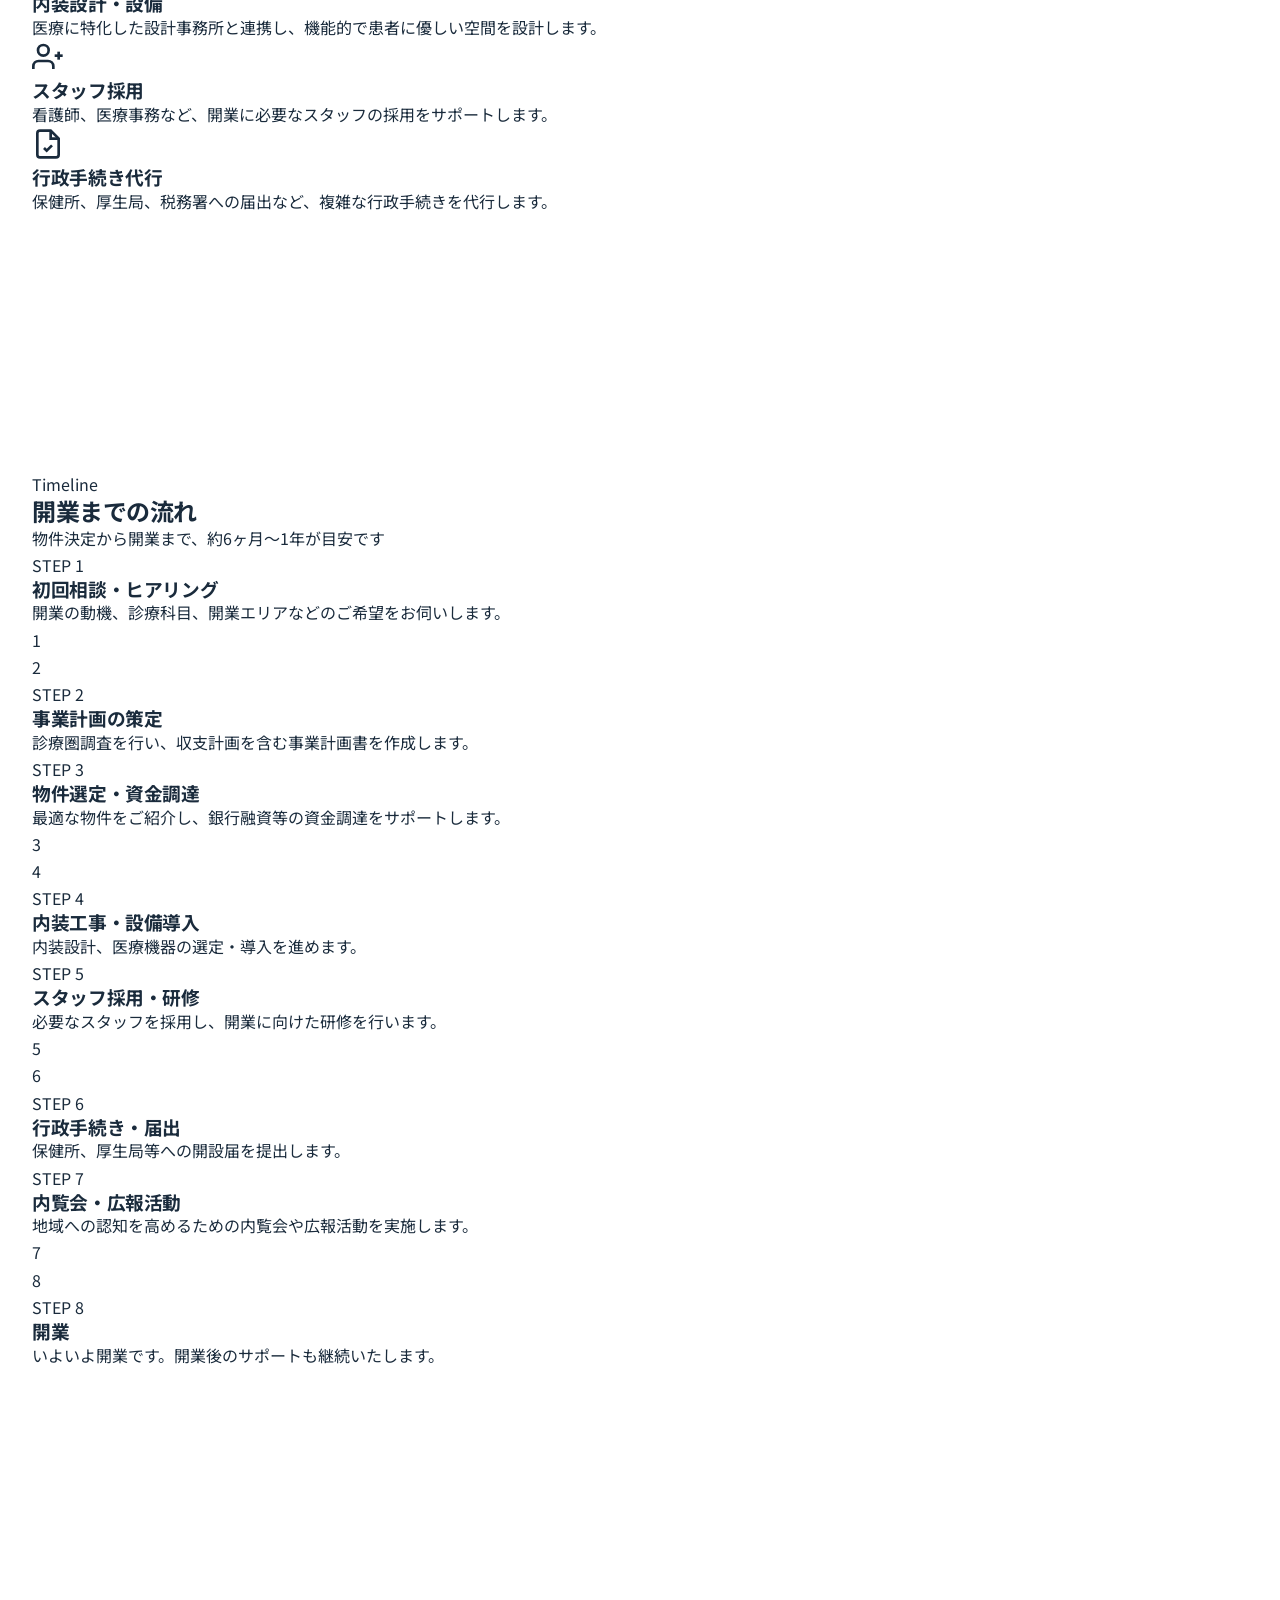
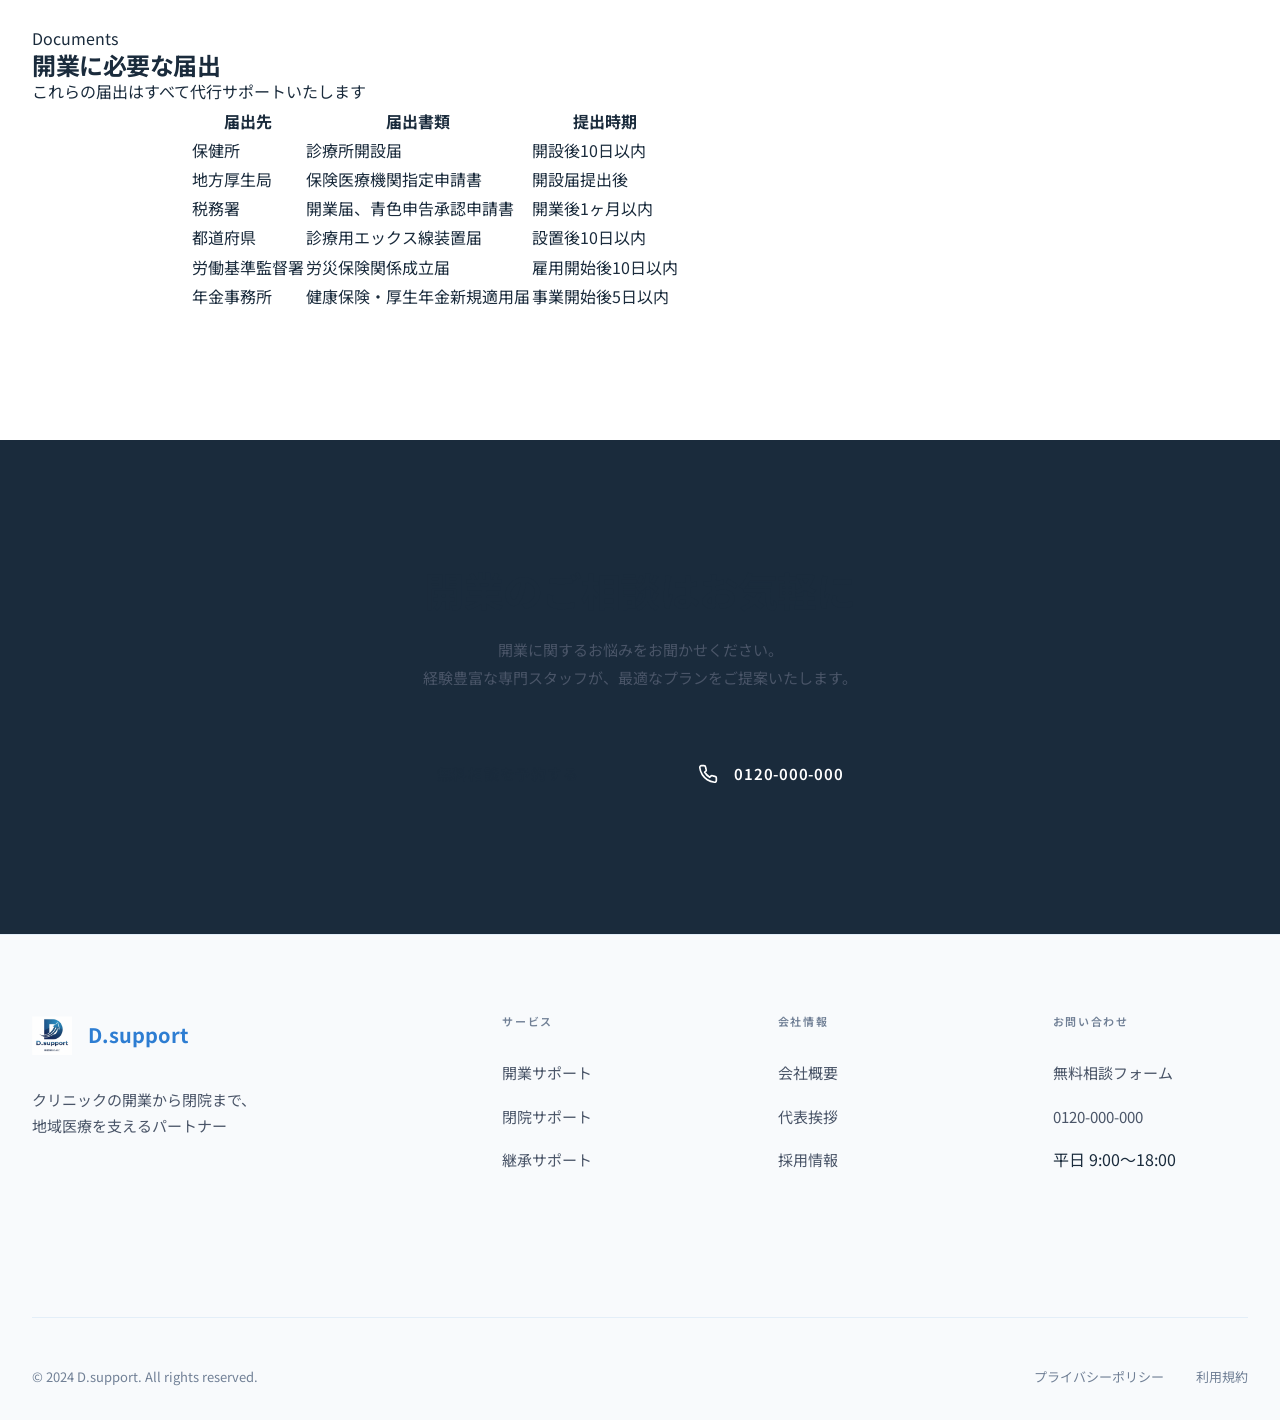
<file: pages/kaigyou.html>
<!DOCTYPE html>
<html lang="ja">
<head>
  <meta charset="UTF-8">
  <meta name="viewport" content="width=device-width, initial-scale=1.0">
  <meta name="description" content="クリニック開業サポート - 事業計画から物件選定、資金調達、行政手続きまで。理想のクリニック開業を実現します。">
  <title>開業サポート | D.support - クリニック開業・閉院サポート</title>

  <link rel="preconnect" href="https://fonts.googleapis.com">
  <link rel="preconnect" href="https://fonts.gstatic.com" crossorigin>
  <link href="https://fonts.googleapis.com/css2?family=Noto+Sans+JP:wght@400;500;600;700&family=Noto+Serif+JP:wght@600;700&display=swap" rel="stylesheet">
  <link rel="stylesheet" href="../css/style.css">
</head>
<body>
  <!-- Header -->
  <header class="header">
    <div class="container header-inner">
      <a href="../index.html" class="logo">
        <img src="../images/logo.png" alt="D.support">
        <span class="logo-text">D.support</span>
      </a>
      <nav class="nav">
        <ul class="nav-list">
          <li><a href="kaigyou.html" class="nav-link" style="color: var(--color-primary);">開業サポート</a></li>
          <li><a href="heiin.html" class="nav-link">閉院サポート</a></li>
          <li><a href="keishou.html" class="nav-link">継承サポート</a></li>
          <li><a href="../index.html#cases" class="nav-link">事例紹介</a></li>
          <li><a href="../index.html#about" class="nav-link">会社概要</a></li>
        </ul>
        <a href="contact.html" class="btn btn-primary">無料相談</a>
        <button class="mobile-menu-btn" aria-label="メニューを開く">
          <span></span><span></span><span></span>
        </button>
      </nav>
    </div>
  </header>

  <!-- Page Hero -->
  <section class="page-hero">
    <div class="container">
      <span class="page-hero-label reveal">Opening Support</span>
      <h1 class="page-hero-title reveal">開業サポート</h1>
      <p class="page-hero-description reveal">
        事業計画の策定から物件選定、資金調達、行政手続きまで。<br>
        理想のクリニック開業を実現します。
      </p>
    </div>
  </section>

  <!-- Introduction -->
  <section class="section">
    <div class="container">
      <div class="grid grid-2" style="align-items: center; gap: var(--spacing-4xl);">
        <div class="reveal-left">
          <span class="section-label">About This Service</span>
          <h2 class="section-title">開業を成功に導く<br>トータルサポート</h2>
          <p style="color: var(--color-text-secondary); margin-bottom: var(--spacing-md);">
            クリニック開業は人生の大きな決断です。立地選定、資金計画、内装設計、
            スタッフ採用、行政手続き...。やるべきことは多岐にわたります。
          </p>
          <p style="color: var(--color-text-secondary); margin-bottom: var(--spacing-xl);">
            D.supportでは、開業経験豊富なコンサルタントが、
            先生の理想のクリニック像をヒアリングし、開業までの道のりをトータルでサポートいたします。
          </p>
          <a href="contact.html" class="btn btn-primary">無料相談を予約する</a>
        </div>
        <div class="reveal-right">
          <div style="background: linear-gradient(135deg, #e8f4fc 0%, #d0e8f8 100%); border-radius: var(--radius-xl); padding: var(--spacing-3xl); text-align: center;">
            <svg width="120" height="120" viewBox="0 0 24 24" fill="none" stroke="#1a4a7a" stroke-width="1.5" style="margin: 0 auto;">
              <path d="M12 2L2 7l10 5 10-5-10-5z"/>
              <path d="M2 17l10 5 10-5"/>
              <path d="M2 12l10 5 10-5"/>
            </svg>
          </div>
        </div>
      </div>
    </div>
  </section>

  <!-- Services -->
  <section class="section section--alt">
    <div class="container">
      <header class="section-header">
        <span class="section-label reveal">Our Services</span>
        <h2 class="section-title reveal">開業サポートの内容</h2>
      </header>

      <div class="grid grid-3">
        <div class="card stagger-item">
          <div class="card-icon">
            <svg width="32" height="32" viewBox="0 0 24 24" fill="none" stroke="currentColor" stroke-width="2">
              <path d="M14 2H6a2 2 0 0 0-2 2v16a2 2 0 0 0 2 2h12a2 2 0 0 0 2-2V8z"/>
              <polyline points="14 2 14 8 20 8"/>
              <line x1="16" y1="13" x2="8" y2="13"/>
              <line x1="16" y1="17" x2="8" y2="17"/>
            </svg>
          </div>
          <h3 class="card-title">事業計画策定</h3>
          <p class="card-description">診療科目、ターゲット患者層、収支計画など、成功する開業のための事業計画を策定します。</p>
        </div>

        <div class="card stagger-item">
          <div class="card-icon">
            <svg width="32" height="32" viewBox="0 0 24 24" fill="none" stroke="currentColor" stroke-width="2">
              <circle cx="12" cy="12" r="10"/>
              <line x1="2" y1="12" x2="22" y2="12"/>
              <path d="M12 2a15.3 15.3 0 0 1 4 10 15.3 15.3 0 0 1-4 10 15.3 15.3 0 0 1-4-10 15.3 15.3 0 0 1 4-10z"/>
            </svg>
          </div>
          <h3 class="card-title">資金調達サポート</h3>
          <p class="card-description">銀行融資、リース、助成金など、最適な資金調達方法をご提案・サポートします。</p>
        </div>

        <div class="card stagger-item">
          <div class="card-icon">
            <svg width="32" height="32" viewBox="0 0 24 24" fill="none" stroke="currentColor" stroke-width="2">
              <path d="M3 9l9-7 9 7v11a2 2 0 0 1-2 2H5a2 2 0 0 1-2-2z"/>
              <polyline points="9 22 9 12 15 12 15 22"/>
            </svg>
          </div>
          <h3 class="card-title">物件選定・契約</h3>
          <p class="card-description">立地条件、賃料、競合状況を分析し、最適な物件をご紹介。契約交渉もサポートします。</p>
        </div>

        <div class="card stagger-item">
          <div class="card-icon">
            <svg width="32" height="32" viewBox="0 0 24 24" fill="none" stroke="currentColor" stroke-width="2">
              <rect x="3" y="3" width="18" height="18" rx="2" ry="2"/>
              <line x1="3" y1="9" x2="21" y2="9"/>
              <line x1="9" y1="21" x2="9" y2="9"/>
            </svg>
          </div>
          <h3 class="card-title">内装設計・設備</h3>
          <p class="card-description">医療に特化した設計事務所と連携し、機能的で患者に優しい空間を設計します。</p>
        </div>

        <div class="card stagger-item">
          <div class="card-icon">
            <svg width="32" height="32" viewBox="0 0 24 24" fill="none" stroke="currentColor" stroke-width="2">
              <path d="M16 21v-2a4 4 0 0 0-4-4H5a4 4 0 0 0-4 4v2"/>
              <circle cx="8.5" cy="7" r="4"/>
              <line x1="20" y1="8" x2="20" y2="14"/>
              <line x1="23" y1="11" x2="17" y2="11"/>
            </svg>
          </div>
          <h3 class="card-title">スタッフ採用</h3>
          <p class="card-description">看護師、医療事務など、開業に必要なスタッフの採用をサポートします。</p>
        </div>

        <div class="card stagger-item">
          <div class="card-icon">
            <svg width="32" height="32" viewBox="0 0 24 24" fill="none" stroke="currentColor" stroke-width="2">
              <path d="M14 2H6a2 2 0 0 0-2 2v16a2 2 0 0 0 2 2h12a2 2 0 0 0 2-2V8z"/>
              <path d="M14 2v6h6"/>
              <path d="M9 15l2 2 4-4"/>
            </svg>
          </div>
          <h3 class="card-title">行政手続き代行</h3>
          <p class="card-description">保健所、厚生局、税務署への届出など、複雑な行政手続きを代行します。</p>
        </div>
      </div>
    </div>
  </section>

  <!-- Timeline -->
  <section class="section">
    <div class="container">
      <header class="section-header">
        <span class="section-label reveal">Timeline</span>
        <h2 class="section-title reveal">開業までの流れ</h2>
        <p class="section-subtitle reveal">物件決定から開業まで、約6ヶ月〜1年が目安です</p>
      </header>

      <div class="timeline">
        <div class="timeline-item reveal">
          <div class="timeline-content">
            <span class="timeline-date">STEP 1</span>
            <h3 class="timeline-title">初回相談・ヒアリング</h3>
            <p class="timeline-description">開業の動機、診療科目、開業エリアなどのご希望をお伺いします。</p>
          </div>
          <div class="timeline-marker">1</div>
          <div></div>
        </div>

        <div class="timeline-item reveal">
          <div></div>
          <div class="timeline-marker">2</div>
          <div class="timeline-content">
            <span class="timeline-date">STEP 2</span>
            <h3 class="timeline-title">事業計画の策定</h3>
            <p class="timeline-description">診療圏調査を行い、収支計画を含む事業計画書を作成します。</p>
          </div>
        </div>

        <div class="timeline-item reveal">
          <div class="timeline-content">
            <span class="timeline-date">STEP 3</span>
            <h3 class="timeline-title">物件選定・資金調達</h3>
            <p class="timeline-description">最適な物件をご紹介し、銀行融資等の資金調達をサポートします。</p>
          </div>
          <div class="timeline-marker">3</div>
          <div></div>
        </div>

        <div class="timeline-item reveal">
          <div></div>
          <div class="timeline-marker">4</div>
          <div class="timeline-content">
            <span class="timeline-date">STEP 4</span>
            <h3 class="timeline-title">内装工事・設備導入</h3>
            <p class="timeline-description">内装設計、医療機器の選定・導入を進めます。</p>
          </div>
        </div>

        <div class="timeline-item reveal">
          <div class="timeline-content">
            <span class="timeline-date">STEP 5</span>
            <h3 class="timeline-title">スタッフ採用・研修</h3>
            <p class="timeline-description">必要なスタッフを採用し、開業に向けた研修を行います。</p>
          </div>
          <div class="timeline-marker">5</div>
          <div></div>
        </div>

        <div class="timeline-item reveal">
          <div></div>
          <div class="timeline-marker">6</div>
          <div class="timeline-content">
            <span class="timeline-date">STEP 6</span>
            <h3 class="timeline-title">行政手続き・届出</h3>
            <p class="timeline-description">保健所、厚生局等への開設届を提出します。</p>
          </div>
        </div>

        <div class="timeline-item reveal">
          <div class="timeline-content">
            <span class="timeline-date">STEP 7</span>
            <h3 class="timeline-title">内覧会・広報活動</h3>
            <p class="timeline-description">地域への認知を高めるための内覧会や広報活動を実施します。</p>
          </div>
          <div class="timeline-marker">7</div>
          <div></div>
        </div>

        <div class="timeline-item reveal">
          <div></div>
          <div class="timeline-marker">8</div>
          <div class="timeline-content">
            <span class="timeline-date">STEP 8</span>
            <h3 class="timeline-title">開業</h3>
            <p class="timeline-description">いよいよ開業です。開業後のサポートも継続いたします。</p>
          </div>
        </div>
      </div>
    </div>
  </section>

  <!-- Required Documents -->
  <section class="section section--alt">
    <div class="container">
      <header class="section-header">
        <span class="section-label reveal">Documents</span>
        <h2 class="section-title reveal">開業に必要な届出</h2>
        <p class="section-subtitle reveal">これらの届出はすべて代行サポートいたします</p>
      </header>

      <div style="max-width: 900px; margin: 0 auto;">
        <table class="comparison-table reveal">
          <thead>
            <tr>
              <th>届出先</th>
              <th>届出書類</th>
              <th>提出時期</th>
            </tr>
          </thead>
          <tbody>
            <tr>
              <td>保健所</td>
              <td>診療所開設届</td>
              <td>開設後10日以内</td>
            </tr>
            <tr>
              <td>地方厚生局</td>
              <td>保険医療機関指定申請書</td>
              <td>開設届提出後</td>
            </tr>
            <tr>
              <td>税務署</td>
              <td>開業届、青色申告承認申請書</td>
              <td>開業後1ヶ月以内</td>
            </tr>
            <tr>
              <td>都道府県</td>
              <td>診療用エックス線装置届</td>
              <td>設置後10日以内</td>
            </tr>
            <tr>
              <td>労働基準監督署</td>
              <td>労災保険関係成立届</td>
              <td>雇用開始後10日以内</td>
            </tr>
            <tr>
              <td>年金事務所</td>
              <td>健康保険・厚生年金新規適用届</td>
              <td>事業開始後5日以内</td>
            </tr>
          </tbody>
        </table>
      </div>
    </div>
  </section>

  <!-- CTA Section -->
  <section class="cta-section">
    <div class="container">
      <div class="cta-content">
        <h2 class="cta-title reveal">開業のご相談はお気軽に</h2>
        <p class="cta-description reveal">
          開業に関するお悩みをお聞かせください。<br>
          経験豊富な専門スタッフが、最適なプランをご提案いたします。
        </p>
        <div class="cta-buttons reveal">
          <a href="contact.html" class="btn btn-white btn-lg">無料相談を予約する</a>
          <a href="tel:0120-000-000" class="btn btn-secondary btn-lg" style="border-color: white; color: white;">
            <svg width="20" height="20" viewBox="0 0 24 24" fill="none" stroke="currentColor" stroke-width="2">
              <path d="M22 16.92v3a2 2 0 0 1-2.18 2 19.79 19.79 0 0 1-8.63-3.07 19.5 19.5 0 0 1-6-6 19.79 19.79 0 0 1-3.07-8.67A2 2 0 0 1 4.11 2h3a2 2 0 0 1 2 1.72 12.84 12.84 0 0 0 .7 2.81 2 2 0 0 1-.45 2.11L8.09 9.91a16 16 0 0 0 6 6l1.27-1.27a2 2 0 0 1 2.11-.45 12.84 12.84 0 0 0 2.81.7A2 2 0 0 1 22 16.92z"/>
            </svg>
            0120-000-000
          </a>
        </div>
      </div>
    </div>
  </section>

  <!-- Footer -->
  <footer class="footer">
    <div class="container">
      <div class="footer-grid">
        <div class="footer-brand">
          <div class="footer-logo">
            <img src="../images/logo-white.png" alt="D.support">
            <span>D.support</span>
          </div>
          <p class="footer-tagline">クリニックの開業から閉院まで、<br>地域医療を支えるパートナー</p>
        </div>
        <div class="footer-nav">
          <h4 class="footer-nav-title">サービス</h4>
          <ul class="footer-nav-list">
            <li><a href="kaigyou.html">開業サポート</a></li>
            <li><a href="heiin.html">閉院サポート</a></li>
            <li><a href="keishou.html">継承サポート</a></li>
          </ul>
        </div>
        <div class="footer-nav">
          <h4 class="footer-nav-title">会社情報</h4>
          <ul class="footer-nav-list">
            <li><a href="#">会社概要</a></li>
            <li><a href="#">代表挨拶</a></li>
            <li><a href="#">採用情報</a></li>
          </ul>
        </div>
        <div class="footer-nav">
          <h4 class="footer-nav-title">お問い合わせ</h4>
          <ul class="footer-nav-list">
            <li><a href="contact.html">無料相談フォーム</a></li>
            <li><a href="tel:0120-000-000">0120-000-000</a></li>
            <li>平日 9:00〜18:00</li>
          </ul>
        </div>
      </div>
      <div class="footer-bottom">
        <p class="footer-copyright">&copy; 2024 D.support. All rights reserved.</p>
        <div class="footer-links">
          <a href="#">プライバシーポリシー</a>
          <a href="#">利用規約</a>
        </div>
      </div>
    </div>
  </footer>

  <script src="../js/main.js"></script>
</body>
</html>
</file>
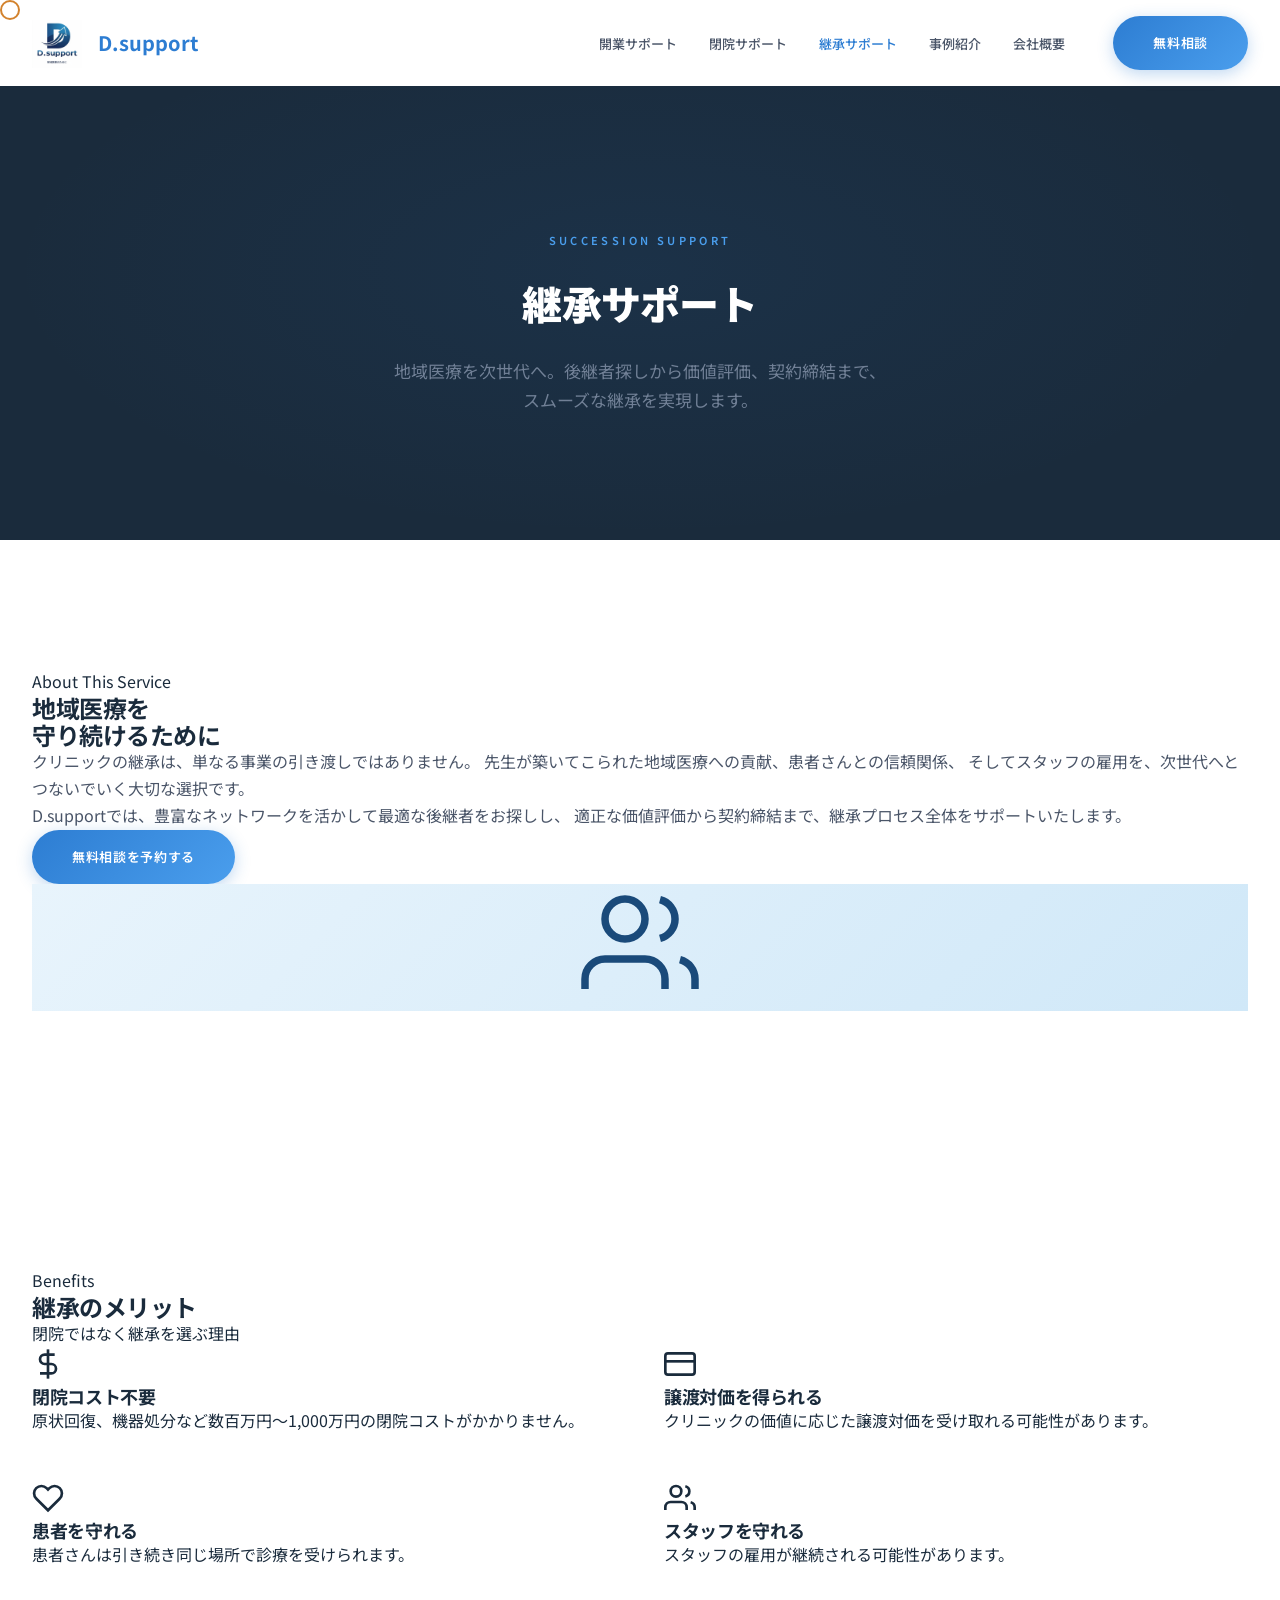
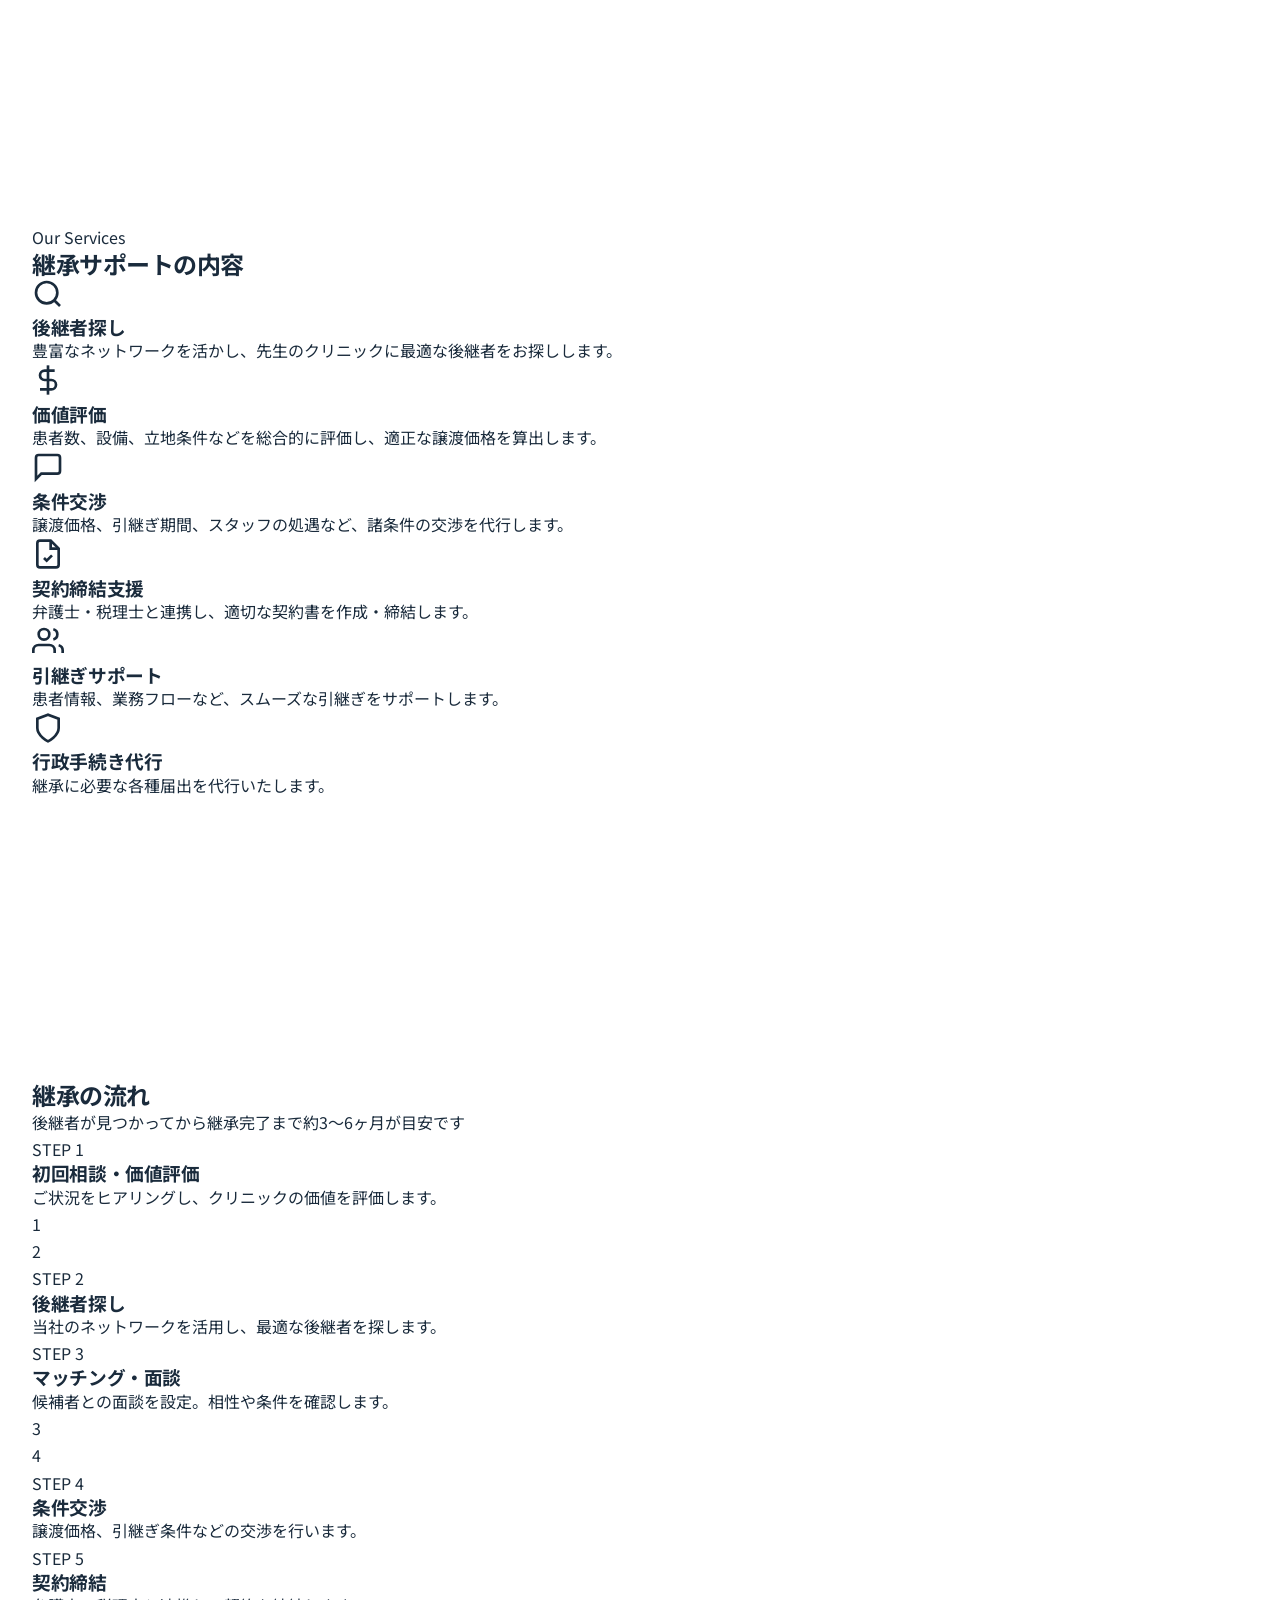
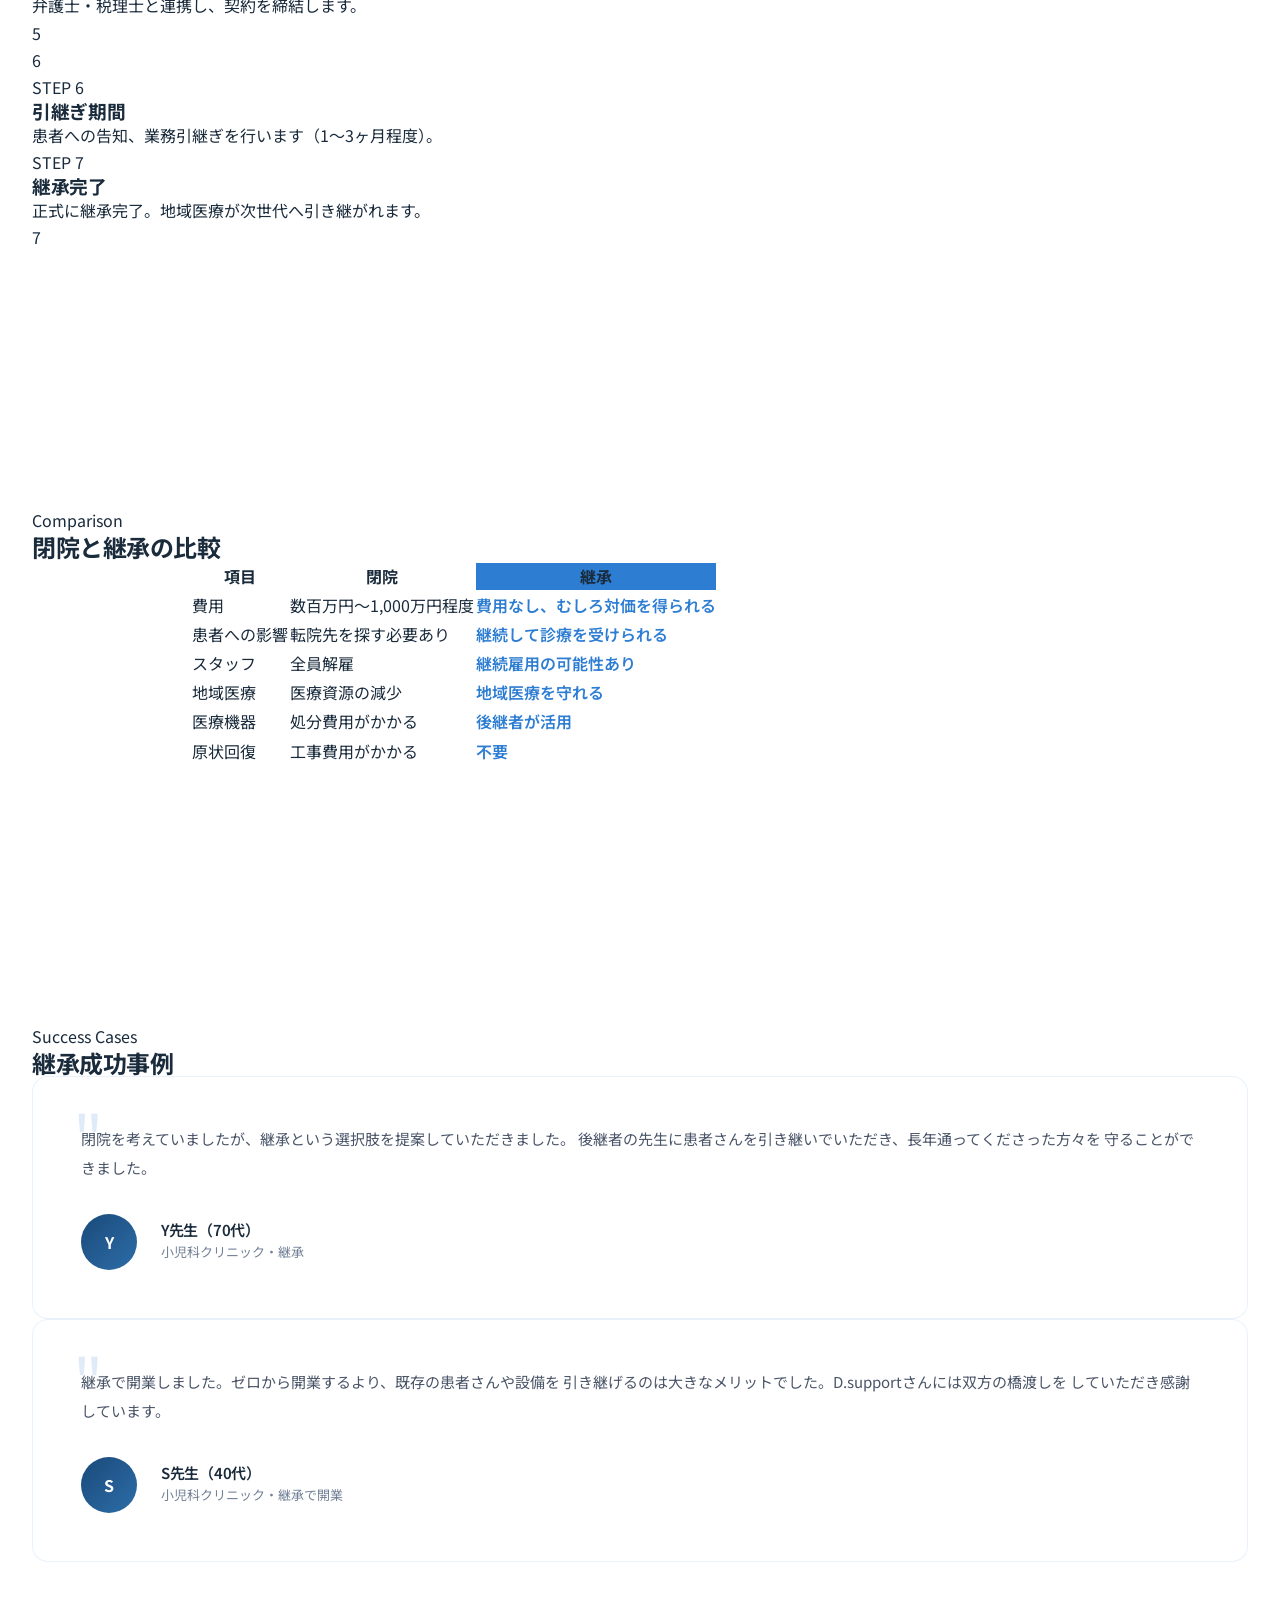
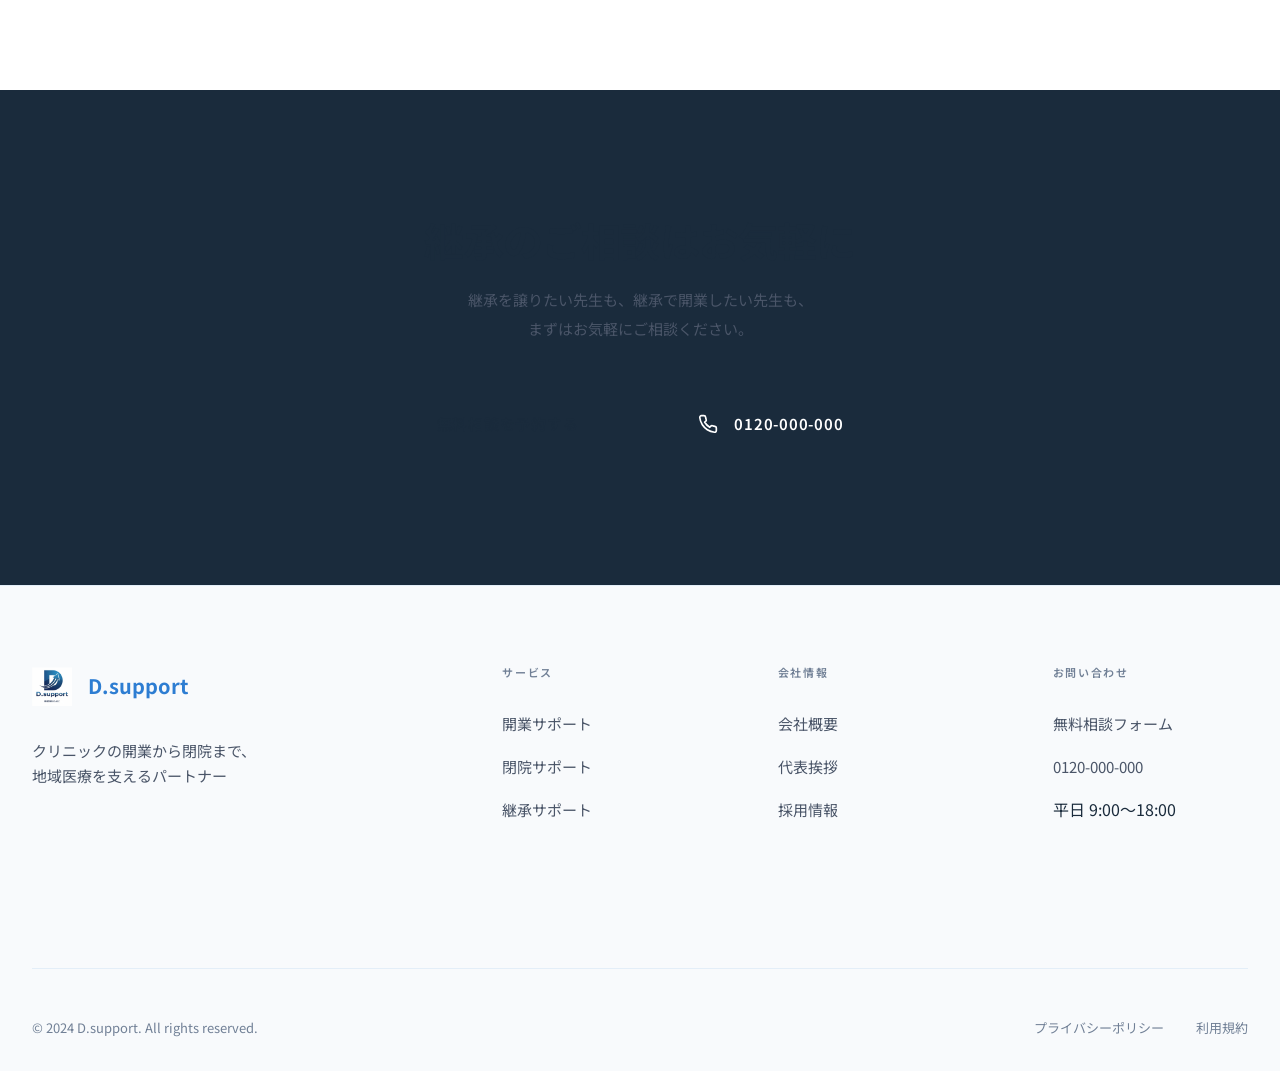
<file: pages/keishou.html>
<!DOCTYPE html>
<html lang="ja">
<head>
  <meta charset="UTF-8">
  <meta name="viewport" content="width=device-width, initial-scale=1.0">
  <meta name="description" content="クリニック継承サポート - 地域医療を次世代へ。後継者探しから価値評価、契約締結まで、スムーズな継承を実現します。">
  <title>継承サポート | D.support - クリニック開業・閉院サポート</title>

  <link rel="preconnect" href="https://fonts.googleapis.com">
  <link rel="preconnect" href="https://fonts.gstatic.com" crossorigin>
  <link href="https://fonts.googleapis.com/css2?family=Noto+Sans+JP:wght@400;500;600;700&family=Noto+Serif+JP:wght@600;700&display=swap" rel="stylesheet">
  <link rel="stylesheet" href="../css/style.css">
</head>
<body>
  <!-- Header -->
  <header class="header">
    <div class="container header-inner">
      <a href="../index.html" class="logo">
        <img src="../images/logo.png" alt="D.support">
        <span class="logo-text">D.support</span>
      </a>
      <nav class="nav">
        <ul class="nav-list">
          <li><a href="kaigyou.html" class="nav-link">開業サポート</a></li>
          <li><a href="heiin.html" class="nav-link">閉院サポート</a></li>
          <li><a href="keishou.html" class="nav-link" style="color: var(--color-primary);">継承サポート</a></li>
          <li><a href="../index.html#cases" class="nav-link">事例紹介</a></li>
          <li><a href="../index.html#about" class="nav-link">会社概要</a></li>
        </ul>
        <a href="contact.html" class="btn btn-primary">無料相談</a>
        <button class="mobile-menu-btn" aria-label="メニューを開く">
          <span></span><span></span><span></span>
        </button>
      </nav>
    </div>
  </header>

  <!-- Page Hero -->
  <section class="page-hero">
    <div class="container">
      <span class="page-hero-label reveal">Succession Support</span>
      <h1 class="page-hero-title reveal">継承サポート</h1>
      <p class="page-hero-description reveal">
        地域医療を次世代へ。後継者探しから価値評価、契約締結まで、<br>
        スムーズな継承を実現します。
      </p>
    </div>
  </section>

  <!-- Introduction -->
  <section class="section">
    <div class="container">
      <div class="grid grid-2" style="align-items: center; gap: var(--spacing-4xl);">
        <div class="reveal-left">
          <span class="section-label">About This Service</span>
          <h2 class="section-title">地域医療を<br>守り続けるために</h2>
          <p style="color: var(--color-text-secondary); margin-bottom: var(--spacing-md);">
            クリニックの継承は、単なる事業の引き渡しではありません。
            先生が築いてこられた地域医療への貢献、患者さんとの信頼関係、
            そしてスタッフの雇用を、次世代へとつないでいく大切な選択です。
          </p>
          <p style="color: var(--color-text-secondary); margin-bottom: var(--spacing-xl);">
            D.supportでは、豊富なネットワークを活かして最適な後継者をお探しし、
            適正な価値評価から契約締結まで、継承プロセス全体をサポートいたします。
          </p>
          <a href="contact.html" class="btn btn-primary">無料相談を予約する</a>
        </div>
        <div class="reveal-right">
          <div style="background: linear-gradient(135deg, #e8f4fc 0%, #d0e8f8 100%); border-radius: var(--radius-xl); padding: var(--spacing-3xl); text-align: center;">
            <svg width="120" height="120" viewBox="0 0 24 24" fill="none" stroke="#1a4a7a" stroke-width="1.5" style="margin: 0 auto;">
              <path d="M17 21v-2a4 4 0 0 0-4-4H5a4 4 0 0 0-4 4v2"/>
              <circle cx="9" cy="7" r="4"/>
              <path d="M23 21v-2a4 4 0 0 0-3-3.87"/>
              <path d="M16 3.13a4 4 0 0 1 0 7.75"/>
            </svg>
          </div>
        </div>
      </div>
    </div>
  </section>

  <!-- Benefits -->
  <section class="section section--alt">
    <div class="container">
      <header class="section-header">
        <span class="section-label reveal">Benefits</span>
        <h2 class="section-title reveal">継承のメリット</h2>
        <p class="section-subtitle reveal">閉院ではなく継承を選ぶ理由</p>
      </header>

      <div class="grid grid-4 features-grid">
        <div class="feature-item stagger-item">
          <div class="card-icon" style="margin: 0 auto var(--spacing-md);">
            <svg width="32" height="32" viewBox="0 0 24 24" fill="none" stroke="currentColor" stroke-width="2">
              <line x1="12" y1="1" x2="12" y2="23"/>
              <path d="M17 5H9.5a3.5 3.5 0 0 0 0 7h5a3.5 3.5 0 0 1 0 7H6"/>
            </svg>
          </div>
          <h3 class="card-title" style="font-size: 1.125rem;">閉院コスト不要</h3>
          <p class="card-description">原状回復、機器処分など数百万円〜1,000万円の閉院コストがかかりません。</p>
        </div>

        <div class="feature-item stagger-item">
          <div class="card-icon" style="margin: 0 auto var(--spacing-md);">
            <svg width="32" height="32" viewBox="0 0 24 24" fill="none" stroke="currentColor" stroke-width="2">
              <rect x="1" y="4" width="22" height="16" rx="2" ry="2"/>
              <line x1="1" y1="10" x2="23" y2="10"/>
            </svg>
          </div>
          <h3 class="card-title" style="font-size: 1.125rem;">譲渡対価を得られる</h3>
          <p class="card-description">クリニックの価値に応じた譲渡対価を受け取れる可能性があります。</p>
        </div>

        <div class="feature-item stagger-item">
          <div class="card-icon" style="margin: 0 auto var(--spacing-md);">
            <svg width="32" height="32" viewBox="0 0 24 24" fill="none" stroke="currentColor" stroke-width="2">
              <path d="M20.84 4.61a5.5 5.5 0 0 0-7.78 0L12 5.67l-1.06-1.06a5.5 5.5 0 0 0-7.78 7.78l1.06 1.06L12 21.23l7.78-7.78 1.06-1.06a5.5 5.5 0 0 0 0-7.78z"/>
            </svg>
          </div>
          <h3 class="card-title" style="font-size: 1.125rem;">患者を守れる</h3>
          <p class="card-description">患者さんは引き続き同じ場所で診療を受けられます。</p>
        </div>

        <div class="feature-item stagger-item">
          <div class="card-icon" style="margin: 0 auto var(--spacing-md);">
            <svg width="32" height="32" viewBox="0 0 24 24" fill="none" stroke="currentColor" stroke-width="2">
              <path d="M17 21v-2a4 4 0 0 0-4-4H5a4 4 0 0 0-4 4v2"/>
              <circle cx="9" cy="7" r="4"/>
              <path d="M23 21v-2a4 4 0 0 0-3-3.87"/>
              <path d="M16 3.13a4 4 0 0 1 0 7.75"/>
            </svg>
          </div>
          <h3 class="card-title" style="font-size: 1.125rem;">スタッフを守れる</h3>
          <p class="card-description">スタッフの雇用が継続される可能性があります。</p>
        </div>
      </div>
    </div>
  </section>

  <!-- Services -->
  <section class="section">
    <div class="container">
      <header class="section-header">
        <span class="section-label reveal">Our Services</span>
        <h2 class="section-title reveal">継承サポートの内容</h2>
      </header>

      <div class="grid grid-3">
        <div class="card stagger-item">
          <div class="card-icon">
            <svg width="32" height="32" viewBox="0 0 24 24" fill="none" stroke="currentColor" stroke-width="2">
              <circle cx="11" cy="11" r="8"/>
              <line x1="21" y1="21" x2="16.65" y2="16.65"/>
            </svg>
          </div>
          <h3 class="card-title">後継者探し</h3>
          <p class="card-description">豊富なネットワークを活かし、先生のクリニックに最適な後継者をお探しします。</p>
        </div>

        <div class="card stagger-item">
          <div class="card-icon">
            <svg width="32" height="32" viewBox="0 0 24 24" fill="none" stroke="currentColor" stroke-width="2">
              <line x1="12" y1="1" x2="12" y2="23"/>
              <path d="M17 5H9.5a3.5 3.5 0 0 0 0 7h5a3.5 3.5 0 0 1 0 7H6"/>
            </svg>
          </div>
          <h3 class="card-title">価値評価</h3>
          <p class="card-description">患者数、設備、立地条件などを総合的に評価し、適正な譲渡価格を算出します。</p>
        </div>

        <div class="card stagger-item">
          <div class="card-icon">
            <svg width="32" height="32" viewBox="0 0 24 24" fill="none" stroke="currentColor" stroke-width="2">
              <path d="M21 15a2 2 0 0 1-2 2H7l-4 4V5a2 2 0 0 1 2-2h14a2 2 0 0 1 2 2z"/>
            </svg>
          </div>
          <h3 class="card-title">条件交渉</h3>
          <p class="card-description">譲渡価格、引継ぎ期間、スタッフの処遇など、諸条件の交渉を代行します。</p>
        </div>

        <div class="card stagger-item">
          <div class="card-icon">
            <svg width="32" height="32" viewBox="0 0 24 24" fill="none" stroke="currentColor" stroke-width="2">
              <path d="M14 2H6a2 2 0 0 0-2 2v16a2 2 0 0 0 2 2h12a2 2 0 0 0 2-2V8z"/>
              <polyline points="14 2 14 8 20 8"/>
              <path d="M9 15l2 2 4-4"/>
            </svg>
          </div>
          <h3 class="card-title">契約締結支援</h3>
          <p class="card-description">弁護士・税理士と連携し、適切な契約書を作成・締結します。</p>
        </div>

        <div class="card stagger-item">
          <div class="card-icon">
            <svg width="32" height="32" viewBox="0 0 24 24" fill="none" stroke="currentColor" stroke-width="2">
              <path d="M17 21v-2a4 4 0 0 0-4-4H5a4 4 0 0 0-4 4v2"/>
              <circle cx="9" cy="7" r="4"/>
              <path d="M23 21v-2a4 4 0 0 0-3-3.87"/>
              <path d="M16 3.13a4 4 0 0 1 0 7.75"/>
            </svg>
          </div>
          <h3 class="card-title">引継ぎサポート</h3>
          <p class="card-description">患者情報、業務フローなど、スムーズな引継ぎをサポートします。</p>
        </div>

        <div class="card stagger-item">
          <div class="card-icon">
            <svg width="32" height="32" viewBox="0 0 24 24" fill="none" stroke="currentColor" stroke-width="2">
              <path d="M12 22s8-4 8-10V5l-8-3-8 3v7c0 6 8 10 8 10z"/>
            </svg>
          </div>
          <h3 class="card-title">行政手続き代行</h3>
          <p class="card-description">継承に必要な各種届出を代行いたします。</p>
        </div>
      </div>
    </div>
  </section>

  <!-- Timeline -->
  <section class="section section--alt">
    <div class="container">
      <header class="section-header">
        <span class="section-label reveal">Timeline</span>
        <h2 class="section-title reveal">継承の流れ</h2>
        <p class="section-subtitle reveal">後継者が見つかってから継承完了まで約3〜6ヶ月が目安です</p>
      </header>

      <div class="timeline">
        <div class="timeline-item reveal">
          <div class="timeline-content">
            <span class="timeline-date">STEP 1</span>
            <h3 class="timeline-title">初回相談・価値評価</h3>
            <p class="timeline-description">ご状況をヒアリングし、クリニックの価値を評価します。</p>
          </div>
          <div class="timeline-marker">1</div>
          <div></div>
        </div>

        <div class="timeline-item reveal">
          <div></div>
          <div class="timeline-marker">2</div>
          <div class="timeline-content">
            <span class="timeline-date">STEP 2</span>
            <h3 class="timeline-title">後継者探し</h3>
            <p class="timeline-description">当社のネットワークを活用し、最適な後継者を探します。</p>
          </div>
        </div>

        <div class="timeline-item reveal">
          <div class="timeline-content">
            <span class="timeline-date">STEP 3</span>
            <h3 class="timeline-title">マッチング・面談</h3>
            <p class="timeline-description">候補者との面談を設定。相性や条件を確認します。</p>
          </div>
          <div class="timeline-marker">3</div>
          <div></div>
        </div>

        <div class="timeline-item reveal">
          <div></div>
          <div class="timeline-marker">4</div>
          <div class="timeline-content">
            <span class="timeline-date">STEP 4</span>
            <h3 class="timeline-title">条件交渉</h3>
            <p class="timeline-description">譲渡価格、引継ぎ条件などの交渉を行います。</p>
          </div>
        </div>

        <div class="timeline-item reveal">
          <div class="timeline-content">
            <span class="timeline-date">STEP 5</span>
            <h3 class="timeline-title">契約締結</h3>
            <p class="timeline-description">弁護士・税理士と連携し、契約を締結します。</p>
          </div>
          <div class="timeline-marker">5</div>
          <div></div>
        </div>

        <div class="timeline-item reveal">
          <div></div>
          <div class="timeline-marker">6</div>
          <div class="timeline-content">
            <span class="timeline-date">STEP 6</span>
            <h3 class="timeline-title">引継ぎ期間</h3>
            <p class="timeline-description">患者への告知、業務引継ぎを行います（1〜3ヶ月程度）。</p>
          </div>
        </div>

        <div class="timeline-item reveal">
          <div class="timeline-content">
            <span class="timeline-date">STEP 7</span>
            <h3 class="timeline-title">継承完了</h3>
            <p class="timeline-description">正式に継承完了。地域医療が次世代へ引き継がれます。</p>
          </div>
          <div class="timeline-marker">7</div>
          <div></div>
        </div>
      </div>
    </div>
  </section>

  <!-- Comparison -->
  <section class="section">
    <div class="container">
      <header class="section-header">
        <span class="section-label reveal">Comparison</span>
        <h2 class="section-title reveal">閉院と継承の比較</h2>
      </header>

      <div style="max-width: 900px; margin: 0 auto;">
        <table class="comparison-table reveal">
          <thead>
            <tr>
              <th>項目</th>
              <th>閉院</th>
              <th style="background: var(--color-accent);">継承</th>
            </tr>
          </thead>
          <tbody>
            <tr>
              <td>費用</td>
              <td>数百万円〜1,000万円程度</td>
              <td style="color: var(--color-primary); font-weight: 600;">費用なし、むしろ対価を得られる</td>
            </tr>
            <tr>
              <td>患者への影響</td>
              <td>転院先を探す必要あり</td>
              <td style="color: var(--color-primary); font-weight: 600;">継続して診療を受けられる</td>
            </tr>
            <tr>
              <td>スタッフ</td>
              <td>全員解雇</td>
              <td style="color: var(--color-primary); font-weight: 600;">継続雇用の可能性あり</td>
            </tr>
            <tr>
              <td>地域医療</td>
              <td>医療資源の減少</td>
              <td style="color: var(--color-primary); font-weight: 600;">地域医療を守れる</td>
            </tr>
            <tr>
              <td>医療機器</td>
              <td>処分費用がかかる</td>
              <td style="color: var(--color-primary); font-weight: 600;">後継者が活用</td>
            </tr>
            <tr>
              <td>原状回復</td>
              <td>工事費用がかかる</td>
              <td style="color: var(--color-primary); font-weight: 600;">不要</td>
            </tr>
          </tbody>
        </table>
      </div>
    </div>
  </section>

  <!-- Success Cases -->
  <section class="section section--alt">
    <div class="container">
      <header class="section-header">
        <span class="section-label reveal">Success Cases</span>
        <h2 class="section-title reveal">継承成功事例</h2>
      </header>

      <div class="grid grid-2" style="gap: var(--spacing-xl);">
        <article class="testimonial-card stagger-item">
          <p class="testimonial-quote">
            閉院を考えていましたが、継承という選択肢を提案していただきました。
            後継者の先生に患者さんを引き継いでいただき、長年通ってくださった方々を
            守ることができました。
          </p>
          <div class="testimonial-author">
            <div style="width: 56px; height: 56px; background: linear-gradient(135deg, #1a4a7a, #2d6da8); border-radius: 50%; display: flex; align-items: center; justify-content: center; color: white; font-weight: 700;">Y</div>
            <div class="testimonial-info">
              <h4>Y先生（70代）</h4>
              <p>小児科クリニック・継承</p>
            </div>
          </div>
        </article>

        <article class="testimonial-card stagger-item">
          <p class="testimonial-quote">
            継承で開業しました。ゼロから開業するより、既存の患者さんや設備を
            引き継げるのは大きなメリットでした。D.supportさんには双方の橋渡しを
            していただき感謝しています。
          </p>
          <div class="testimonial-author">
            <div style="width: 56px; height: 56px; background: linear-gradient(135deg, #1a4a7a, #2d6da8); border-radius: 50%; display: flex; align-items: center; justify-content: center; color: white; font-weight: 700;">S</div>
            <div class="testimonial-info">
              <h4>S先生（40代）</h4>
              <p>小児科クリニック・継承で開業</p>
            </div>
          </div>
        </article>
      </div>
    </div>
  </section>

  <!-- CTA Section -->
  <section class="cta-section">
    <div class="container">
      <div class="cta-content">
        <h2 class="cta-title reveal">継承のご相談はお気軽に</h2>
        <p class="cta-description reveal">
          継承を譲りたい先生も、継承で開業したい先生も、<br>
          まずはお気軽にご相談ください。
        </p>
        <div class="cta-buttons reveal">
          <a href="contact.html" class="btn btn-white btn-lg">無料相談を予約する</a>
          <a href="tel:0120-000-000" class="btn btn-secondary btn-lg" style="border-color: white; color: white;">
            <svg width="20" height="20" viewBox="0 0 24 24" fill="none" stroke="currentColor" stroke-width="2">
              <path d="M22 16.92v3a2 2 0 0 1-2.18 2 19.79 19.79 0 0 1-8.63-3.07 19.5 19.5 0 0 1-6-6 19.79 19.79 0 0 1-3.07-8.67A2 2 0 0 1 4.11 2h3a2 2 0 0 1 2 1.72 12.84 12.84 0 0 0 .7 2.81 2 2 0 0 1-.45 2.11L8.09 9.91a16 16 0 0 0 6 6l1.27-1.27a2 2 0 0 1 2.11-.45 12.84 12.84 0 0 0 2.81.7A2 2 0 0 1 22 16.92z"/>
            </svg>
            0120-000-000
          </a>
        </div>
      </div>
    </div>
  </section>

  <!-- Footer -->
  <footer class="footer">
    <div class="container">
      <div class="footer-grid">
        <div class="footer-brand">
          <div class="footer-logo">
            <img src="../images/logo-white.png" alt="D.support">
            <span>D.support</span>
          </div>
          <p class="footer-tagline">クリニックの開業から閉院まで、<br>地域医療を支えるパートナー</p>
        </div>
        <div class="footer-nav">
          <h4 class="footer-nav-title">サービス</h4>
          <ul class="footer-nav-list">
            <li><a href="kaigyou.html">開業サポート</a></li>
            <li><a href="heiin.html">閉院サポート</a></li>
            <li><a href="keishou.html">継承サポート</a></li>
          </ul>
        </div>
        <div class="footer-nav">
          <h4 class="footer-nav-title">会社情報</h4>
          <ul class="footer-nav-list">
            <li><a href="#">会社概要</a></li>
            <li><a href="#">代表挨拶</a></li>
            <li><a href="#">採用情報</a></li>
          </ul>
        </div>
        <div class="footer-nav">
          <h4 class="footer-nav-title">お問い合わせ</h4>
          <ul class="footer-nav-list">
            <li><a href="contact.html">無料相談フォーム</a></li>
            <li><a href="tel:0120-000-000">0120-000-000</a></li>
            <li>平日 9:00〜18:00</li>
          </ul>
        </div>
      </div>
      <div class="footer-bottom">
        <p class="footer-copyright">&copy; 2024 D.support. All rights reserved.</p>
        <div class="footer-links">
          <a href="#">プライバシーポリシー</a>
          <a href="#">利用規約</a>
        </div>
      </div>
    </div>
  </footer>

  <script src="../js/main.js"></script>
</body>
</html>
</file>
<file: css/style.css>
/* ========================================
   D.support - Premium Design System
   大胆でリッチなデザイン
   ======================================== */

/* ----------------------------------------
   CSS Custom Properties
   ---------------------------------------- */
:root {
  /* Primary Colors - Clean Blue */
  --color-primary: #2d7dd2;
  --color-primary-light: #4a9eed;
  --color-primary-dark: #1a5a9e;
  --color-accent: #2d7dd2;
  --color-accent-light: #4a9eed;
  --color-accent-glow: rgba(45, 125, 210, 0.2);

  /* Gradient */
  --gradient-primary: linear-gradient(135deg, #2d7dd2 0%, #4a9eed 100%);
  --gradient-accent: linear-gradient(135deg, #2d7dd2 0%, #4a9eed 100%);
  --gradient-light: linear-gradient(180deg, #ffffff 0%, #f8fafc 100%);
  --gradient-glow: radial-gradient(ellipse at center, rgba(45, 125, 210, 0.08) 0%, transparent 70%);

  /* Neutral Colors - Light Mode */
  --color-white: #ffffff;
  --color-black: #1a1a2e;
  --color-bg-primary: #ffffff;
  --color-bg-secondary: #f8fafc;
  --color-bg-dark: #1a2b3c;
  --color-bg-light: #f0f4f8;
  --color-surface: #ffffff;
  --color-surface-alt: #f8fafc;
  --color-border: rgba(45, 125, 210, 0.1);

  /* Text Colors */
  --color-text-primary: #1a2b3c;
  --color-text-secondary: #4a5568;
  --color-text-muted: #718096;
  --color-text-light: #ffffff;
  --color-text-dark: #1a2b3c;
  --color-text-gray: #64748b;

  /* Effects */
  --shadow-sm: 0 2px 8px rgba(0, 0, 0, 0.06);
  --shadow-md: 0 8px 24px rgba(0, 0, 0, 0.08);
  --shadow-lg: 0 16px 48px rgba(0, 0, 0, 0.1);
  --shadow-glow: 0 0 40px rgba(45, 125, 210, 0.15);
  --shadow-card: 0 4px 20px rgba(0, 0, 0, 0.06);
  --shadow-button: 0 4px 16px rgba(45, 125, 210, 0.3);

  /* Typography Scale - Smaller */
  --font-display: 'Noto Sans JP', -apple-system, BlinkMacSystemFont, sans-serif;
  --font-body: 'Noto Sans JP', -apple-system, BlinkMacSystemFont, sans-serif;

  --text-hero: clamp(2rem, 5vw, 3.5rem);
  --text-display: clamp(1.75rem, 4vw, 2.5rem);
  --text-heading: clamp(1.5rem, 3vw, 2rem);
  --text-subheading: clamp(1.125rem, 2vw, 1.5rem);
  --text-body-lg: 1.0625rem;
  --text-body: 0.9375rem;
  --text-small: 0.8125rem;
  --text-caption: 0.6875rem;

  /* Spacing */
  --space-xs: 0.5rem;
  --space-sm: 1rem;
  --space-md: 1.5rem;
  --space-lg: 2rem;
  --space-xl: 3rem;
  --space-2xl: 5rem;
  --space-3xl: 8rem;
  --space-4xl: 12rem;

  /* Transitions */
  --ease-out-expo: cubic-bezier(0.16, 1, 0.3, 1);
  --ease-out-quart: cubic-bezier(0.25, 1, 0.5, 1);
  --ease-in-out: cubic-bezier(0.65, 0, 0.35, 1);

  /* Layout */
  --container-max: 1400px;
  --header-height: 100px;
}

/* ----------------------------------------
   Reset & Base
   ---------------------------------------- */
*, *::before, *::after {
  margin: 0;
  padding: 0;
  box-sizing: border-box;
}

html {
  font-size: 16px;
  scroll-behavior: smooth;
  -webkit-font-smoothing: antialiased;
  -moz-osx-font-smoothing: grayscale;
}

html.lenis, html.lenis body {
  height: auto;
}

.lenis.lenis-smooth {
  scroll-behavior: auto !important;
}

body {
  font-family: var(--font-body);
  font-weight: 400;
  line-height: 1.7;
  color: var(--color-text-primary);
  background-color: var(--color-bg-primary);
  overflow-x: hidden;
}

img, video {
  max-width: 100%;
  height: auto;
  display: block;
}

a {
  color: inherit;
  text-decoration: none;
}

ul, ol {
  list-style: none;
}

button {
  font-family: inherit;
  cursor: pointer;
  border: none;
  background: none;
}

/* ----------------------------------------
   Typography
   ---------------------------------------- */
h1, h2, h3, h4, h5, h6 {
  font-family: var(--font-display);
  font-weight: 700;
  line-height: 1.1;
  letter-spacing: -0.02em;
}

.text-hero {
  font-size: var(--text-hero);
  font-weight: 900;
  line-height: 0.95;
  letter-spacing: -0.03em;
}

.text-display {
  font-size: var(--text-display);
  font-weight: 700;
  line-height: 1.1;
}

.text-gradient {
  background: var(--gradient-accent);
  -webkit-background-clip: text;
  -webkit-text-fill-color: transparent;
  background-clip: text;
}

.text-outline {
  -webkit-text-stroke: 1px var(--color-text-light);
  -webkit-text-fill-color: transparent;
}

.text-muted {
  color: var(--color-text-muted);
}

.text-caption {
  font-size: var(--text-caption);
  font-weight: 600;
  letter-spacing: 0.15em;
  text-transform: uppercase;
  color: var(--color-primary);
}

/* ----------------------------------------
   Layout
   ---------------------------------------- */
.container {
  width: 100%;
  max-width: var(--container-max);
  margin: 0 auto;
  padding: 0 var(--space-lg);
}

.container-fluid {
  width: 100%;
  padding: 0 var(--space-lg);
}

.section {
  position: relative;
  padding: var(--space-3xl) 0;
  overflow: hidden;
}

.section-dark {
  background: var(--color-bg-dark);
  color: var(--color-text-light);
}

.section-light {
  background: var(--color-bg-light);
  color: var(--color-text-dark);
}

/* ----------------------------------------
   Header
   ---------------------------------------- */
.header {
  position: fixed;
  top: 0;
  left: 0;
  right: 0;
  z-index: 1000;
  padding: var(--space-sm) 0;
  background: #ffffff;
  transition: all 0.4s var(--ease-out-expo);
}

.header.scrolled {
  background: #ffffff;
  box-shadow: var(--shadow-sm);
  padding: var(--space-xs) 0;
}

.header-inner {
  display: flex;
  align-items: center;
  justify-content: space-between;
}

.logo {
  display: flex;
  align-items: center;
  gap: var(--space-sm);
  z-index: 100;
}

.logo img {
  height: 50px;
  width: auto;
}

.logo-text {
  font-family: var(--font-display);
  font-size: 1.25rem;
  font-weight: 700;
  color: var(--color-primary);
}

.nav {
  display: flex;
  align-items: center;
  gap: var(--space-xl);
}

.nav-list {
  display: flex;
  align-items: center;
  gap: var(--space-lg);
}

.nav-link {
  position: relative;
  font-size: var(--text-small);
  font-weight: 500;
  color: var(--color-text-secondary);
  padding: var(--space-xs) 0;
  transition: color 0.3s ease;
}

.nav-link::after {
  content: '';
  position: absolute;
  bottom: 0;
  left: 0;
  width: 0;
  height: 2px;
  background: var(--color-accent);
  transition: width 0.4s var(--ease-out-expo);
}

.nav-link:hover {
  color: var(--color-primary);
}

.nav-link:hover::after {
  width: 100%;
}

/* Mobile Menu */
.mobile-menu-btn {
  display: none;
  flex-direction: column;
  gap: 6px;
  padding: 10px;
  z-index: 100;
}

.mobile-menu-btn span {
  display: block;
  width: 24px;
  height: 2px;
  background: var(--color-text-primary);
  transition: all 0.3s ease;
}

/* Mobile Menu Open State */
.mobile-menu-btn.active span:nth-child(1) {
  transform: rotate(45deg) translate(5px, 5px);
}

.mobile-menu-btn.active span:nth-child(2) {
  opacity: 0;
}

.mobile-menu-btn.active span:nth-child(3) {
  transform: rotate(-45deg) translate(6px, -6px);
}

/* Mobile Navigation Overlay */
.mobile-nav {
  display: none;
  position: fixed;
  top: 0;
  left: 0;
  right: 0;
  bottom: 0;
  background: rgba(255, 255, 255, 0.98);
  z-index: 99;
  flex-direction: column;
  justify-content: center;
  align-items: center;
  gap: var(--space-lg);
  opacity: 0;
  visibility: hidden;
  transition: opacity 0.3s ease, visibility 0.3s ease;
}

.mobile-nav.active {
  opacity: 1;
  visibility: visible;
}

.mobile-nav a {
  font-size: 1.25rem;
  font-weight: 500;
  color: var(--color-text-primary);
  padding: var(--space-sm) var(--space-lg);
  transition: color 0.3s ease;
}

.mobile-nav a:hover {
  color: var(--color-primary);
}

@media (max-width: 968px) {
  .header-inner {
    padding: 0 var(--space-md);
  }

  .nav {
    gap: var(--space-md);
  }

  .nav-list {
    display: none;
  }

  .nav .btn-primary {
    display: none;
  }

  .mobile-menu-btn {
    display: flex;
  }

  .mobile-nav {
    display: flex;
  }
}

/* ----------------------------------------
   Buttons
   ---------------------------------------- */
.btn {
  display: inline-flex;
  align-items: center;
  justify-content: center;
  gap: var(--space-sm);
  padding: 1rem 2.5rem;
  font-family: var(--font-body);
  font-size: var(--text-small);
  font-weight: 600;
  letter-spacing: 0.05em;
  text-transform: uppercase;
  border-radius: 100px;
  transition: all 0.5s var(--ease-out-expo);
  position: relative;
  overflow: hidden;
}

.btn-primary {
  background: var(--gradient-accent);
  color: var(--color-white);
  box-shadow: var(--shadow-button);
}

.btn-primary:hover {
  transform: translateY(-3px) scale(1.02);
  box-shadow: 0 20px 60px rgba(45, 125, 210, 0.5);
}

.btn-outline {
  background: #ffffff;
  color: var(--color-text-primary);
  border: 1px solid var(--color-border);
}

.btn-outline:hover {
  background: var(--color-bg-secondary);
  color: var(--color-primary);
  border-color: var(--color-primary);
}

.btn-lg {
  padding: 1.25rem 3rem;
  font-size: var(--text-body);
}

.btn-icon {
  width: 60px;
  height: 60px;
  padding: 0;
  border-radius: 50%;
}

/* Magnetic Button Effect */
.btn-magnetic {
  transition: transform 0.3s var(--ease-out-expo);
}

/* ----------------------------------------
   Hero Section
   ---------------------------------------- */
.hero {
  position: relative;
  min-height: 100vh;
  display: flex;
  align-items: center;
  justify-content: center;
  padding-top: var(--header-height);
  overflow: hidden;
}

.hero-bg {
  position: absolute;
  inset: 0;
  z-index: -1;
  display: none;
}

.hero-bg::before {
  content: '';
  position: absolute;
  inset: 0;
  background: var(--gradient-light);
  opacity: 0.9;
  z-index: 1;
}

.hero-bg::after {
  content: '';
  position: absolute;
  top: 50%;
  left: 50%;
  transform: translate(-50%, -50%);
  width: 150%;
  height: 150%;
  background: var(--gradient-glow);
  animation: pulse 8s ease-in-out infinite;
}

@keyframes pulse {
  0%, 100% { opacity: 0.3; transform: translate(-50%, -50%) scale(1); }
  50% { opacity: 0.6; transform: translate(-50%, -50%) scale(1.1); }
}

/* Animated gradient orbs - subtle for light mode */
.hero-orb {
  position: absolute;
  border-radius: 50%;
  filter: blur(100px);
  opacity: 0.15;
  animation: float 20s ease-in-out infinite;
  display: none;
}

.hero-orb-1 {
  width: 500px;
  height: 500px;
  background: var(--color-accent);
  top: -20%;
  right: -10%;
  animation-delay: 0s;
}

.hero-orb-2 {
  width: 350px;
  height: 350px;
  background: #4a9eed;
  bottom: -10%;
  left: -5%;
  animation-delay: -5s;
}

.hero-orb-3 {
  width: 250px;
  height: 250px;
  background: #87ceeb;
  top: 40%;
  left: 30%;
  animation-delay: -10s;
}

@keyframes float {
  0%, 100% { transform: translate(0, 0) rotate(0deg); }
  25% { transform: translate(30px, -30px) rotate(5deg); }
  50% { transform: translate(-20px, 20px) rotate(-5deg); }
  75% { transform: translate(20px, 10px) rotate(3deg); }
}

.hero-content {
  position: relative;
  z-index: 10;
  display: flex;
  align-items: center;
  height: 100%;
}

.hero-copy {
  text-align: left;
}

.hero-title {
  margin-bottom: var(--space-xl);
}

.hero-box {
  display: block;
  padding: var(--space-md) var(--space-xl);
  font-size: var(--text-display);
  font-weight: 600;
  line-height: 1.4;
  margin-bottom: var(--space-sm);
  border-left: 5px solid;
  width: fit-content;
}

.hero-box-white {
  background: rgba(255, 255, 255, 0.6);
  color: var(--color-black);
  border-left-color: var(--color-primary);
}

.hero-box-blue {
  background: rgba(45, 125, 210, 0.6);
  color: #ffffff;
  border-left-color: #ffffff;
}

.hero-buttons {
  display: flex;
  align-items: center;
  justify-content: flex-start;
  gap: var(--space-md);
  flex-wrap: wrap;
}

.hero-benefits {
  margin-top: var(--space-lg);
  font-size: var(--text-small);
  color: var(--color-text-secondary);
  line-height: 1.8;
  max-width: 500px;
}

.hero-scroll {
  position: absolute;
  bottom: var(--space-xl);
  left: 50%;
  transform: translateX(-50%);
  display: flex;
  flex-direction: column;
  align-items: center;
  gap: var(--space-xs);
  color: var(--color-text-muted);
  font-size: var(--text-caption);
  letter-spacing: 0.15em;
  text-transform: uppercase;
  opacity: 0;
}

.hero-scroll-line {
  width: 1px;
  height: 40px;
  background: linear-gradient(to bottom, var(--color-primary), transparent);
  animation: scrollLine 2s ease-in-out infinite;
}

@keyframes scrollLine {
  0% { transform: scaleY(0); transform-origin: top; }
  50% { transform: scaleY(1); transform-origin: top; }
  50.1% { transform: scaleY(1); transform-origin: bottom; }
  100% { transform: scaleY(0); transform-origin: bottom; }
}

/* ----------------------------------------
   Marquee
   ---------------------------------------- */
/* Tagline Section */
.tagline-section {
  padding: var(--space-lg) 0;
  background: var(--color-bg-secondary);
  border-top: 1px solid var(--color-border);
  border-bottom: 1px solid var(--color-border);
}

.tagline-grid {
  display: flex;
  justify-content: center;
  align-items: center;
  gap: var(--space-3xl);
}

.tagline-item {
  display: flex;
  align-items: baseline;
  gap: var(--space-sm);
}

.tagline-number {
  font-size: var(--text-heading);
  font-weight: 700;
  color: var(--color-primary);
}

.tagline-label {
  font-size: var(--text-small);
  color: var(--color-text-secondary);
}

@media (max-width: 768px) {
  .tagline-grid {
    flex-direction: column;
    gap: var(--space-md);
  }
}

/* ----------------------------------------
   Services Section
   ---------------------------------------- */
.services-section {
  background: var(--color-bg-primary);
  position: relative;
}

.services-header {
  text-align: center;
  margin-bottom: var(--space-3xl);
}

.services-grid {
  display: grid;
  grid-template-columns: repeat(3, 1fr);
  gap: var(--space-lg);
}

@media (max-width: 968px) {
  .services-grid {
    grid-template-columns: 1fr;
  }
}

.service-card {
  position: relative;
  background: var(--color-surface);
  border: 1px solid var(--color-border);
  border-radius: 16px;
  padding: var(--space-xl);
  transition: all 0.4s var(--ease-out-expo);
  overflow: hidden;
}

.service-card::before {
  content: '';
  position: absolute;
  inset: 0;
  background: var(--gradient-accent);
  opacity: 0;
  transition: opacity 0.4s var(--ease-out-expo);
}

.service-card:hover {
  transform: translateY(-5px);
  border-color: var(--color-primary);
  box-shadow: var(--shadow-md);
}

.service-card:hover::before {
  opacity: 0.03;
}

.service-card-content {
  position: relative;
  z-index: 1;
}

.service-number {
  font-family: var(--font-display);
  font-size: 3rem;
  font-weight: 700;
  line-height: 1;
  color: var(--color-primary);
  opacity: 0.15;
  margin-bottom: var(--space-md);
}

.service-icon {
  width: 56px;
  height: 56px;
  display: flex;
  align-items: center;
  justify-content: center;
  background: var(--gradient-accent);
  border-radius: 14px;
  margin-bottom: var(--space-md);
  transition: transform 0.4s var(--ease-out-expo);
}

.service-card:hover .service-icon {
  transform: scale(1.05);
}

.service-icon svg {
  width: 28px;
  height: 28px;
  color: var(--color-white);
}

.service-title {
  font-size: var(--text-subheading);
  font-weight: 600;
  color: var(--color-text-primary);
  margin-bottom: var(--space-sm);
}

.service-description {
  font-size: var(--text-body);
  color: var(--color-text-secondary);
  line-height: 1.8;
  margin-bottom: var(--space-md);
}

.service-link {
  display: inline-flex;
  align-items: center;
  gap: var(--space-sm);
  font-size: var(--text-small);
  font-weight: 600;
  color: var(--color-accent-light);
  transition: gap 0.3s ease;
}

.service-link:hover {
  gap: var(--space-md);
}

.service-link svg {
  transition: transform 0.3s ease;
}

.service-link:hover svg {
  transform: translateX(5px);
}

/* ----------------------------------------
   Stats Section
   ---------------------------------------- */
.stats-section {
  background: var(--color-bg-secondary);
  position: relative;
  overflow: hidden;
}

.stats-section::before {
  content: '';
  position: absolute;
  inset: 0;
  background: none;
}

.stats-grid {
  display: grid;
  grid-template-columns: repeat(2, 1fr);
  gap: var(--space-xl);
  position: relative;
  z-index: 1;
  max-width: 600px;
  margin: 0 auto;
}

@media (max-width: 480px) {
  .stats-grid {
    grid-template-columns: 1fr;
  }
}

.stat-item {
  text-align: center;
}

.stat-number {
  font-family: var(--font-display);
  font-size: clamp(2rem, 5vw, 3rem);
  font-weight: 700;
  line-height: 1;
  color: var(--color-primary);
  margin-bottom: var(--space-xs);
}

.stat-label {
  font-size: var(--text-small);
  color: var(--color-text-secondary);
}

/* ----------------------------------------
   Features Section
   ---------------------------------------- */
.features-section {
  background: var(--color-bg-light);
  color: var(--color-text-dark);
}

.features-header {
  max-width: 800px;
  margin-bottom: var(--space-3xl);
}

.features-header .section-title {
  color: var(--color-text-dark);
}

.features-grid {
  display: grid;
  grid-template-columns: repeat(2, 1fr);
  gap: var(--space-xl);
}

@media (max-width: 768px) {
  .features-grid {
    grid-template-columns: 1fr;
  }
}

.feature-card {
  display: flex;
  gap: var(--space-lg);
  padding: var(--space-xl);
  background: var(--color-white);
  border-radius: 20px;
  box-shadow: 0 4px 20px rgba(0, 0, 0, 0.05);
  transition: all 0.5s var(--ease-out-expo);
}

.feature-card:hover {
  transform: translateY(-5px);
  box-shadow: 0 20px 40px rgba(0, 0, 0, 0.1);
}

.feature-icon {
  width: 60px;
  height: 60px;
  display: flex;
  align-items: center;
  justify-content: center;
  background: var(--gradient-accent);
  border-radius: 16px;
  flex-shrink: 0;
}

.feature-icon svg {
  width: 28px;
  height: 28px;
  color: var(--color-white);
}

.feature-content h3 {
  font-size: 1.25rem;
  font-weight: 700;
  color: var(--color-text-dark);
  margin-bottom: var(--space-sm);
}

.feature-content p {
  font-size: var(--text-body);
  color: var(--color-text-gray);
  line-height: 1.7;
}

/* ----------------------------------------
   Process Section
   ---------------------------------------- */
.process-section {
  background: var(--color-bg-primary);
}

.process-timeline {
  position: relative;
  max-width: 900px;
  margin: 0 auto;
}

.process-timeline::before {
  content: '';
  position: absolute;
  left: 50%;
  top: 0;
  bottom: 0;
  width: 2px;
  background: linear-gradient(to bottom, var(--color-accent), transparent);
  transform: translateX(-50%);
}

.process-item {
  display: grid;
  grid-template-columns: 1fr auto 1fr;
  gap: var(--space-xl);
  align-items: center;
  margin-bottom: var(--space-2xl);
}

.process-item:nth-child(even) .process-content {
  grid-column: 3;
  text-align: left;
}

.process-item:nth-child(even) .process-empty {
  grid-column: 1;
}

.process-content {
  text-align: right;
}

.process-marker {
  width: 48px;
  height: 48px;
  display: flex;
  align-items: center;
  justify-content: center;
  background: var(--gradient-accent);
  border-radius: 50%;
  font-family: var(--font-display);
  font-size: 1.125rem;
  font-weight: 600;
  color: var(--color-white);
  position: relative;
  z-index: 1;
}

.process-title {
  font-size: var(--text-subheading);
  font-weight: 600;
  color: var(--color-text-primary);
  margin-bottom: var(--space-xs);
}

.process-description {
  font-size: var(--text-body);
  color: var(--color-text-secondary);
}

@media (max-width: 768px) {
  .process-timeline::before {
    left: 30px;
  }
  .process-item {
    grid-template-columns: 60px 1fr;
  }
  .process-item:nth-child(even) .process-content,
  .process-content {
    grid-column: 2;
    text-align: left;
  }
  .process-empty {
    display: none;
  }
  .process-marker {
    grid-column: 1;
  }
}

/* ----------------------------------------
   Testimonials Section
   ---------------------------------------- */
.testimonials-section {
  background: var(--color-bg-secondary);
  position: relative;
  overflow: hidden;
}

.testimonials-grid {
  display: grid;
  grid-template-columns: repeat(3, 1fr);
  gap: var(--space-lg);
}

@media (max-width: 968px) {
  .testimonials-grid {
    grid-template-columns: 1fr;
  }
}

.testimonial-card {
  background: var(--color-surface);
  border: 1px solid var(--color-border);
  border-radius: 16px;
  padding: var(--space-xl);
  transition: all 0.4s var(--ease-out-expo);
}

.testimonial-card:hover {
  transform: translateY(-3px);
  box-shadow: var(--shadow-md);
}

.testimonial-quote {
  font-size: var(--text-body);
  line-height: 1.9;
  color: var(--color-text-secondary);
  margin-bottom: var(--space-lg);
  position: relative;
}

.testimonial-quote::before {
  content: '"';
  position: absolute;
  top: -15px;
  left: -8px;
  font-family: var(--font-display);
  font-size: 4rem;
  color: var(--color-primary);
  opacity: 0.15;
  line-height: 1;
}

.testimonial-author {
  display: flex;
  align-items: center;
  gap: var(--space-md);
}

.testimonial-avatar {
  width: 44px;
  height: 44px;
  background: var(--gradient-accent);
  border-radius: 50%;
  display: flex;
  align-items: center;
  justify-content: center;
  font-family: var(--font-display);
  font-size: 1rem;
  font-weight: 600;
  color: var(--color-white);
}

.testimonial-info h4 {
  font-size: var(--text-body);
  font-weight: 600;
  color: var(--color-text-primary);
  margin-bottom: 2px;
}

.testimonial-info p {
  font-size: var(--text-small);
  color: var(--color-text-muted);
}

/* ----------------------------------------
   CTA Section
   ---------------------------------------- */
.cta-section {
  position: relative;
  padding: var(--space-4xl) 0;
  background: var(--color-bg-dark);
  overflow: hidden;
}

.cta-bg {
  position: absolute;
  inset: 0;
  background: var(--gradient-accent);
  opacity: 0.1;
  transform: skewY(-3deg);
}

.cta-content {
  position: relative;
  z-index: 1;
  text-align: center;
  max-width: 800px;
  margin: 0 auto;
}

.cta-title {
  font-size: var(--text-display);
  font-weight: 700;
  color: var(--color-text-primary);
  margin-bottom: var(--space-md);
}

.cta-description {
  font-size: var(--text-body);
  color: var(--color-text-secondary);
  margin-bottom: var(--space-xl);
  line-height: 1.9;
}

.cta-buttons {
  display: flex;
  align-items: center;
  justify-content: center;
  gap: var(--space-md);
  flex-wrap: wrap;
}

/* ----------------------------------------
   Footer
   ---------------------------------------- */
.footer {
  background: var(--color-bg-secondary);
  padding: var(--space-2xl) 0 var(--space-lg);
  border-top: 1px solid var(--color-border);
}

.footer-grid {
  display: grid;
  grid-template-columns: 2fr 1fr 1fr 1fr;
  gap: var(--space-2xl);
  margin-bottom: var(--space-3xl);
}

@media (max-width: 968px) {
  .footer-grid {
    grid-template-columns: 1fr 1fr;
  }
}

@media (max-width: 480px) {
  .footer-grid {
    grid-template-columns: 1fr;
  }
}

.footer-brand {
  max-width: 300px;
}

.footer-logo {
  display: flex;
  align-items: center;
  gap: var(--space-sm);
  margin-bottom: var(--space-lg);
}

.footer-logo img {
  height: 40px;
}

.footer-logo span {
  font-family: var(--font-display);
  font-size: 1.25rem;
  font-weight: 700;
  color: var(--color-primary);
}

.footer-tagline {
  font-size: var(--text-body);
  color: var(--color-text-secondary);
  line-height: 1.7;
}

.footer-nav h4 {
  font-size: var(--text-caption);
  font-weight: 600;
  letter-spacing: 0.15em;
  text-transform: uppercase;
  color: var(--color-text-muted);
  margin-bottom: var(--space-lg);
}

.footer-nav ul li {
  margin-bottom: var(--space-sm);
}

.footer-nav a {
  font-size: var(--text-body);
  color: var(--color-text-secondary);
  transition: color 0.3s ease;
}

.footer-nav a:hover {
  color: var(--color-primary);
}

.footer-bottom {
  display: flex;
  justify-content: space-between;
  align-items: center;
  padding-top: var(--space-xl);
  border-top: 1px solid var(--color-border);
}

.footer-copyright {
  font-size: var(--text-small);
  color: var(--color-text-muted);
}

.footer-links {
  display: flex;
  gap: var(--space-lg);
}

.footer-links a {
  font-size: var(--text-small);
  color: var(--color-text-muted);
  transition: color 0.3s ease;
}

.footer-links a:hover {
  color: var(--color-primary);
}

/* ----------------------------------------
   Animations
   ---------------------------------------- */
.reveal {
  opacity: 0;
  transform: translateY(60px);
}

.reveal.active {
  opacity: 1;
  transform: translateY(0);
}

.reveal-left {
  opacity: 0;
  transform: translateX(-60px);
}

.reveal-left.active {
  opacity: 1;
  transform: translateX(0);
}

.reveal-right {
  opacity: 0;
  transform: translateX(60px);
}

.reveal-right.active {
  opacity: 1;
  transform: translateX(0);
}

.reveal-scale {
  opacity: 0;
  transform: scale(0.9);
}

.reveal-scale.active {
  opacity: 1;
  transform: scale(1);
}

/* Split text animation */
.split-text .char {
  display: inline-block;
  opacity: 0;
  transform: translateY(100%);
}

/* ----------------------------------------
   Page Specific Styles
   ---------------------------------------- */
.page-hero {
  min-height: 60vh;
  display: flex;
  align-items: center;
  justify-content: center;
  padding-top: calc(var(--header-height) + var(--space-2xl));
  padding-bottom: var(--space-2xl);
  background: var(--color-bg-dark);
  text-align: center;
  position: relative;
  overflow: hidden;
}

.page-hero::before {
  content: '';
  position: absolute;
  top: 50%;
  left: 50%;
  transform: translate(-50%, -50%);
  width: 100%;
  height: 100%;
  background: var(--gradient-glow);
}

.page-hero-label {
  display: inline-block;
  font-size: var(--text-caption);
  font-weight: 600;
  letter-spacing: 0.3em;
  text-transform: uppercase;
  color: var(--color-accent-light);
  margin-bottom: var(--space-lg);
}

.page-hero-title {
  font-size: var(--text-display);
  font-weight: 900;
  color: var(--color-white);
  margin-bottom: var(--space-lg);
}

.page-hero-description {
  font-size: var(--text-body-lg);
  color: var(--color-text-muted);
  max-width: 600px;
  margin: 0 auto;
}

/* ----------------------------------------
   Utility Classes
   ---------------------------------------- */
.text-center { text-align: center; }
.text-left { text-align: left; }
.text-right { text-align: right; }

.mb-0 { margin-bottom: 0; }
.mb-sm { margin-bottom: var(--space-sm); }
.mb-md { margin-bottom: var(--space-md); }
.mb-lg { margin-bottom: var(--space-lg); }
.mb-xl { margin-bottom: var(--space-xl); }
.mb-2xl { margin-bottom: var(--space-2xl); }

.mt-0 { margin-top: 0; }
.mt-sm { margin-top: var(--space-sm); }
.mt-md { margin-top: var(--space-md); }
.mt-lg { margin-top: var(--space-lg); }
.mt-xl { margin-top: var(--space-xl); }

.visually-hidden {
  position: absolute;
  width: 1px;
  height: 1px;
  padding: 0;
  margin: -1px;
  overflow: hidden;
  clip: rect(0, 0, 0, 0);
  white-space: nowrap;
  border: 0;
}

/* Cursor */
.cursor {
  width: 20px;
  height: 20px;
  border: 2px solid var(--color-accent);
  border-radius: 50%;
  position: fixed;
  pointer-events: none;
  z-index: 9999;
  transition: transform 0.15s ease, opacity 0.15s ease;
  mix-blend-mode: difference;
}

.cursor.active {
  transform: scale(2);
  opacity: 0.5;
}

/* Grain overlay */
.grain {
  position: fixed;
  top: 0;
  left: 0;
  width: 100%;
  height: 100%;
  pointer-events: none;
  z-index: 9998;
  opacity: 0.03;
  background-image: url("data:image/svg+xml,%3Csvg viewBox='0 0 256 256' xmlns='http://www.w3.org/2000/svg'%3E%3Cfilter id='noise'%3E%3CfeTurbulence type='fractalNoise' baseFrequency='0.9' numOctaves='4' stitchTiles='stitch'/%3E%3C/filter%3E%3Crect width='100%25' height='100%25' filter='url(%23noise)'/%3E%3C/svg%3E");
}

/* ----------------------------------------
   Hero Video Background
   ---------------------------------------- */
.hero-video-container {
  position: absolute;
  inset: 0;
  z-index: 0;
  overflow: hidden;
}

.hero-video {
  position: absolute;
  top: 50%;
  left: 50%;
  transform: translate(-50%, -50%);
  min-width: 100%;
  min-height: 100%;
  width: auto;
  height: auto;
  object-fit: cover;
}

.hero-video-overlay {
  position: absolute;
  inset: 0;
  background: linear-gradient(
    135deg,
    rgba(255, 255, 255, 0.7) 0%,
    rgba(255, 255, 255, 0.5) 50%,
    rgba(248, 250, 252, 0.4) 100%
  );
}

/* ----------------------------------------
   Visual Showcase Section
   ---------------------------------------- */
.visual-showcase {
  position: relative;
  height: 70vh;
  min-height: 450px;
  display: flex;
  align-items: center;
  justify-content: center;
  overflow: hidden;
  padding: 0;
}

.showcase-image-wrapper {
  position: absolute;
  inset: 0;
}

.showcase-image {
  width: 100%;
  height: 100%;
  object-fit: cover;
  object-position: center;
}

.showcase-overlay {
  position: absolute;
  inset: 0;
  background: rgba(255, 255, 255, 0.6);
}

.showcase-content {
  position: relative;
  z-index: 10;
  padding: var(--space-xl);
  text-align: center;
}

.showcase-title {
  font-family: var(--font-display);
  font-size: clamp(1.25rem, 2.5vw, 1.75rem);
  font-weight: 700;
  color: var(--color-text-primary);
  line-height: 1.3;
  margin: var(--space-md) 0;
  white-space: nowrap;
}

.showcase-description {
  font-size: var(--text-small);
  color: var(--color-text-secondary);
  line-height: 1.9;
  white-space: nowrap;
}

@media (max-width: 768px) {
  .showcase-content {
    margin-left: 0;
    text-align: center;
    padding: var(--space-lg);
  }

  .showcase-overlay {
    background: linear-gradient(
      to bottom,
      rgba(255, 255, 255, 0.3) 0%,
      rgba(255, 255, 255, 0.95) 100%
    );
  }
}

/* ----------------------------------------
   About Section with Images
   ---------------------------------------- */
.about-section {
  background: var(--color-bg-primary);
  color: var(--color-text-primary);
}

.about-grid {
  display: grid;
  grid-template-columns: 1fr 1fr;
  gap: var(--space-2xl);
  align-items: center;
}

.about-title {
  color: var(--color-text-primary);
  margin-top: var(--space-sm);
  margin-bottom: var(--space-md);
}

.about-text {
  color: var(--color-text-secondary);
  margin-bottom: var(--space-md);
  line-height: 1.9;
}

.about-visual {
  position: relative;
}

.about-image-single {
  width: 100%;
  height: auto;
  border-radius: 12px;
  box-shadow: var(--shadow-lg);
  object-fit: cover;
}

.about-image-stack {
  position: relative;
  width: 100%;
  height: 100%;
}

.about-image {
  position: absolute;
  border-radius: 12px;
  box-shadow: var(--shadow-lg);
  object-fit: cover;
  transition: transform 0.5s var(--ease-out-expo);
}

.about-image-1 {
  width: 70%;
  height: 80%;
  top: 0;
  left: 0;
  z-index: 2;
}

.about-image-2 {
  width: 60%;
  height: 70%;
  bottom: 0;
  right: 0;
  z-index: 1;
}

.about-visual:hover .about-image-1 {
  transform: translate(-10px, -10px) rotate(-2deg);
}

.about-visual:hover .about-image-2 {
  transform: translate(10px, 10px) rotate(2deg);
}

@media (max-width: 968px) {
  .about-grid {
    grid-template-columns: 1fr;
    gap: var(--space-lg);
  }

  .about-visual {
    height: auto;
    max-height: 400px;
    order: -1;
    overflow: hidden;
    border-radius: 12px;
  }

  .about-visual .about-image-single {
    width: 100%;
    max-height: 400px;
    object-fit: cover;
  }
}

/* ----------------------------------------
   CTA Section with Image Background
   ---------------------------------------- */
.cta-section {
  position: relative;
  padding: var(--space-3xl) 0;
  overflow: hidden;
}

.cta-bg {
  position: absolute;
  inset: 0;
  transform: none;
  background: none;
  opacity: 1;
}

.cta-bg-image {
  position: absolute;
  width: 100%;
  height: 100%;
  object-fit: cover;
  object-position: center;
}

.cta-bg-overlay {
  position: absolute;
  inset: 0;
  background: rgba(255, 255, 255, 0.65);
}

/* ----------------------------------------
   Enhanced Service Cards with Images
   ---------------------------------------- */
.service-card-image {
  width: 100%;
  height: 200px;
  object-fit: cover;
  border-radius: 16px;
  margin-bottom: var(--space-lg);
  transition: transform 0.6s var(--ease-out-expo);
}

.service-card:hover .service-card-image {
  transform: scale(1.05);
}

/* ----------------------------------------
   Image Reveal Animation
   ---------------------------------------- */
.image-reveal {
  position: relative;
  overflow: hidden;
}

.image-reveal::after {
  content: '';
  position: absolute;
  inset: 0;
  background: var(--color-accent);
  transform: translateX(-101%);
}

.image-reveal.active::after {
  animation: imageReveal 1.2s var(--ease-out-expo) forwards;
}

.image-reveal img {
  transform: scale(1.2);
  transition: transform 1.2s var(--ease-out-expo) 0.3s;
}

.image-reveal.active img {
  transform: scale(1);
}

@keyframes imageReveal {
  0% {
    transform: translateX(-101%);
  }
  50% {
    transform: translateX(0);
  }
  100% {
    transform: translateX(101%);
  }
}

/* ----------------------------------------
   Parallax Image Container
   ---------------------------------------- */
.parallax-container {
  position: relative;
  overflow: hidden;
  border-radius: 24px;
}

.parallax-image {
  width: 110%;
  height: 110%;
  object-fit: cover;
  will-change: transform;
}

/* ----------------------------------------
   Floating Elements
   ---------------------------------------- */
.float {
  animation: floatElement 6s ease-in-out infinite;
}

@keyframes floatElement {
  0%, 100% {
    transform: translateY(0) rotate(0deg);
  }
  50% {
    transform: translateY(-20px) rotate(2deg);
  }
}

/* ----------------------------------------
   Comprehensive Responsive Styles
   ---------------------------------------- */

/* Tablet */
@media (max-width: 968px) {
  :root {
    --header-height: 70px;
  }

  .container {
    padding: 0 var(--space-md);
  }

  .section {
    padding: var(--space-2xl) 0;
  }

  .hero {
    padding-top: var(--header-height);
  }

  .hero-box {
    font-size: clamp(1.25rem, 4vw, 2rem);
    padding: var(--space-sm) var(--space-lg);
  }

  .hero-buttons {
    flex-direction: column;
    align-items: flex-start;
    gap: var(--space-sm);
  }

  .hero-buttons .btn {
    width: 100%;
    justify-content: center;
  }

  .services-grid {
    grid-template-columns: 1fr;
    gap: var(--space-lg);
  }

  .features-grid {
    grid-template-columns: 1fr;
  }

  .feature-card {
    flex-direction: column;
    text-align: center;
  }

  .feature-icon {
    margin: 0 auto;
  }

  .testimonials-grid {
    grid-template-columns: 1fr;
  }

  .about-grid {
    grid-template-columns: 1fr;
    gap: var(--space-lg);
  }

  .about-visual {
    order: -1;
    height: auto;
    max-height: 350px;
    overflow: hidden;
    border-radius: 12px;
  }

  .about-visual .about-image-single {
    width: 100%;
    height: 100%;
    max-height: 350px;
    object-fit: cover;
  }

  .about-content {
    text-align: center;
    padding: var(--space-md) 0;
  }

  .about-content .btn {
    margin: 0 auto;
  }

  .footer-grid {
    grid-template-columns: 1fr 1fr;
    gap: var(--space-xl);
  }

  .footer-bottom {
    flex-direction: column;
    gap: var(--space-md);
    text-align: center;
  }

  .footer-links {
    justify-content: center;
  }
}

/* Mobile */
@media (max-width: 600px) {
  :root {
    --header-height: 60px;
    --space-lg: 1.5rem;
    --space-xl: 2rem;
    --space-2xl: 3rem;
    --space-3xl: 5rem;
  }

  .logo img {
    height: 36px;
  }

  .logo-text {
    font-size: 1rem;
  }

  .hero {
    min-height: auto;
    padding: calc(var(--header-height) + var(--space-xl)) 0 var(--space-2xl);
  }

  .hero-content {
    padding: var(--space-lg);
  }

  .hero-copy {
    text-align: left;
  }

  .hero-box {
    font-size: 1.125rem;
    padding: var(--space-sm) var(--space-md);
    margin-bottom: var(--space-xs);
  }

  .hero-benefits {
    font-size: var(--text-small);
    max-width: 100%;
  }

  .hero-scroll {
    display: none;
  }

  .tagline-grid {
    flex-direction: column;
    gap: var(--space-md);
  }

  .tagline-item {
    flex-direction: column;
    align-items: center;
    text-align: center;
  }

  .services-header,
  .features-header {
    text-align: center;
  }

  .service-card {
    padding: var(--space-lg);
  }

  .process-timeline::before {
    left: 24px;
  }

  .process-item {
    grid-template-columns: 48px 1fr;
    gap: var(--space-md);
  }

  .process-marker {
    width: 40px;
    height: 40px;
    font-size: 1rem;
  }

  .testimonial-card {
    padding: var(--space-lg);
  }

  .cta-section {
    padding: var(--space-2xl) 0;
  }

  .cta-title {
    font-size: clamp(1.5rem, 5vw, 2rem);
  }

  .cta-buttons {
    flex-direction: column;
    width: 100%;
  }

  .cta-buttons .btn {
    width: 100%;
  }

  .about-visual {
    height: auto;
    max-height: 280px;
  }

  .about-visual .about-image-single {
    max-height: 280px;
  }

  .visual-showcase {
    height: 50vh;
    min-height: 300px;
  }

  .showcase-title {
    white-space: normal;
    font-size: 1.25rem;
  }

  .showcase-description {
    white-space: normal;
    font-size: var(--text-small);
  }

  .footer-grid {
    grid-template-columns: 1fr;
    gap: var(--space-lg);
    text-align: center;
  }

  .footer-brand {
    max-width: 100%;
  }

  .footer-logo {
    justify-content: center;
  }

  .footer-nav h4 {
    margin-bottom: var(--space-sm);
  }

  .footer-nav ul li {
    margin-bottom: var(--space-xs);
  }
}

/* Extra Small Mobile */
@media (max-width: 400px) {
  .hero-box {
    font-size: 1rem;
    padding: var(--space-xs) var(--space-sm);
  }

  .btn {
    padding: 0.875rem 1.5rem;
    font-size: var(--text-small);
  }

  .btn-lg {
    padding: 1rem 2rem;
  }

  .service-card {
    padding: var(--space-md);
  }

  .feature-card {
    padding: var(--space-md);
  }
}
</file>
